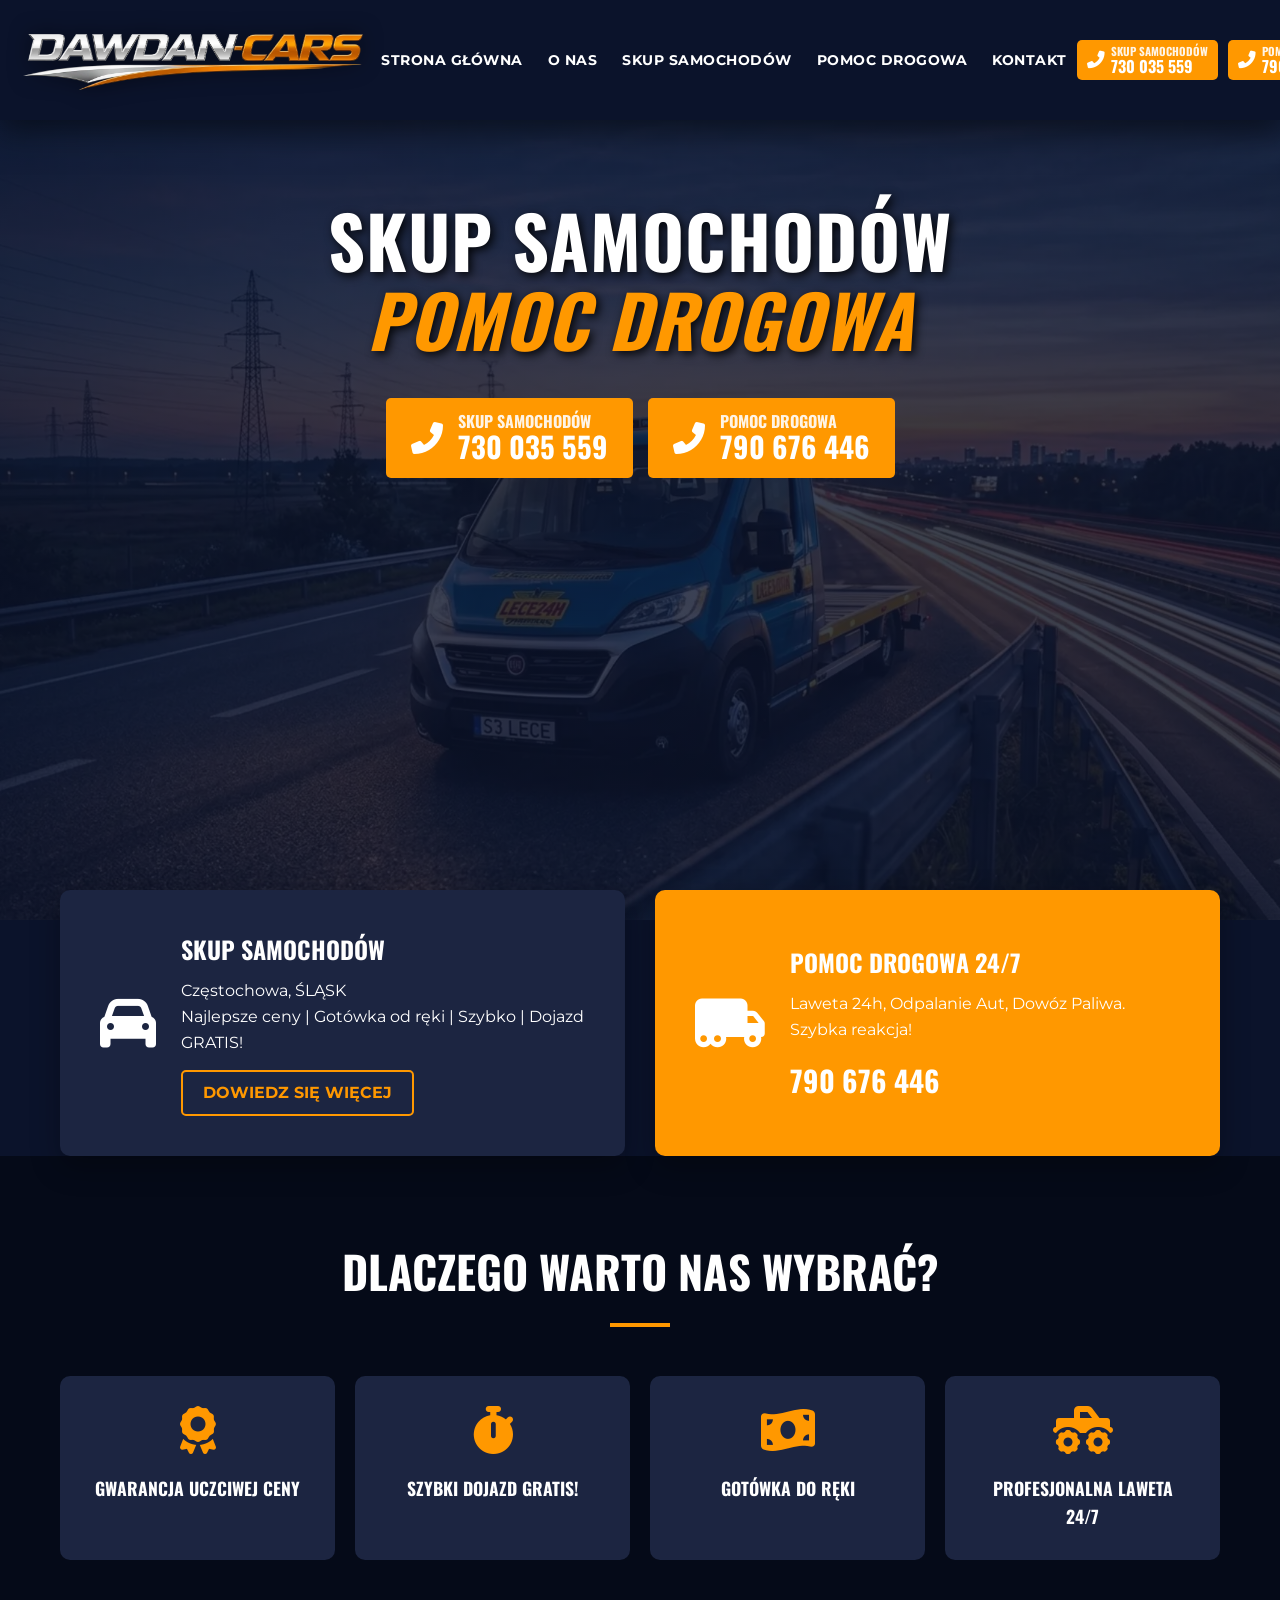
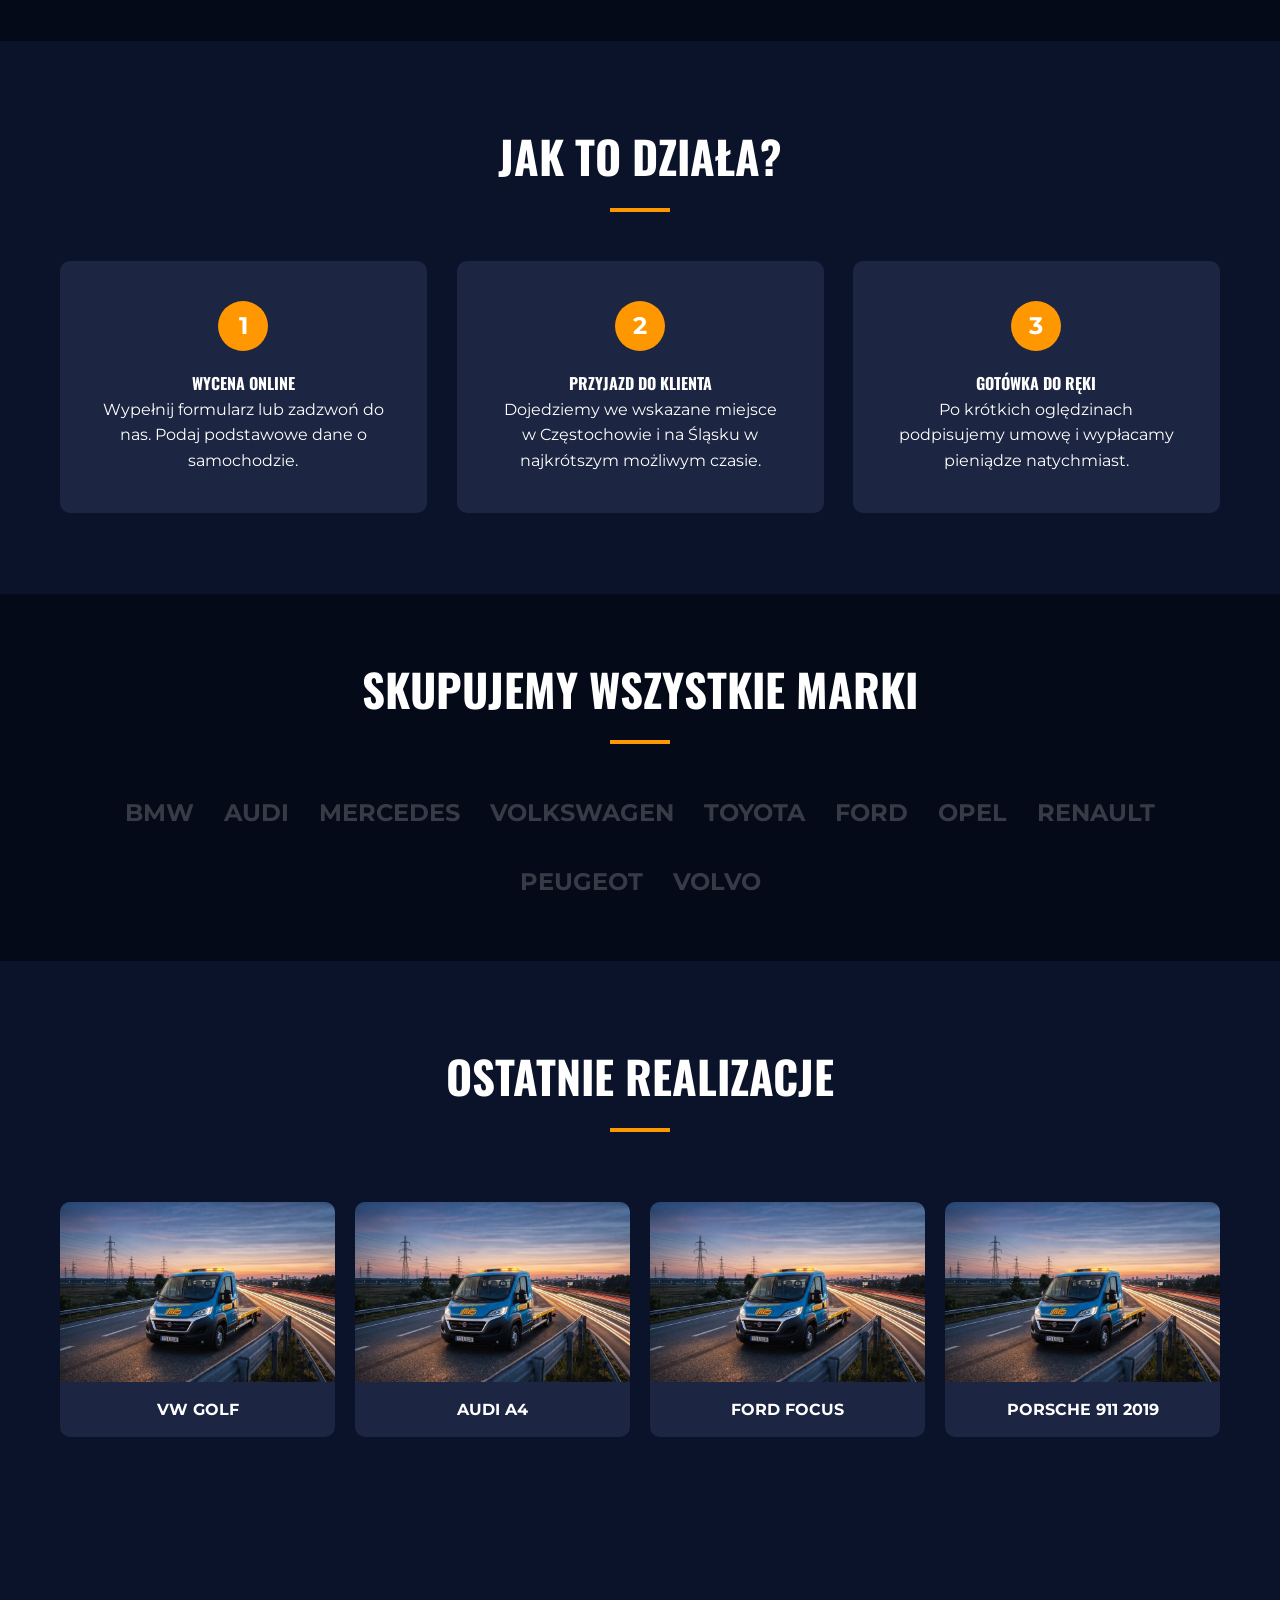
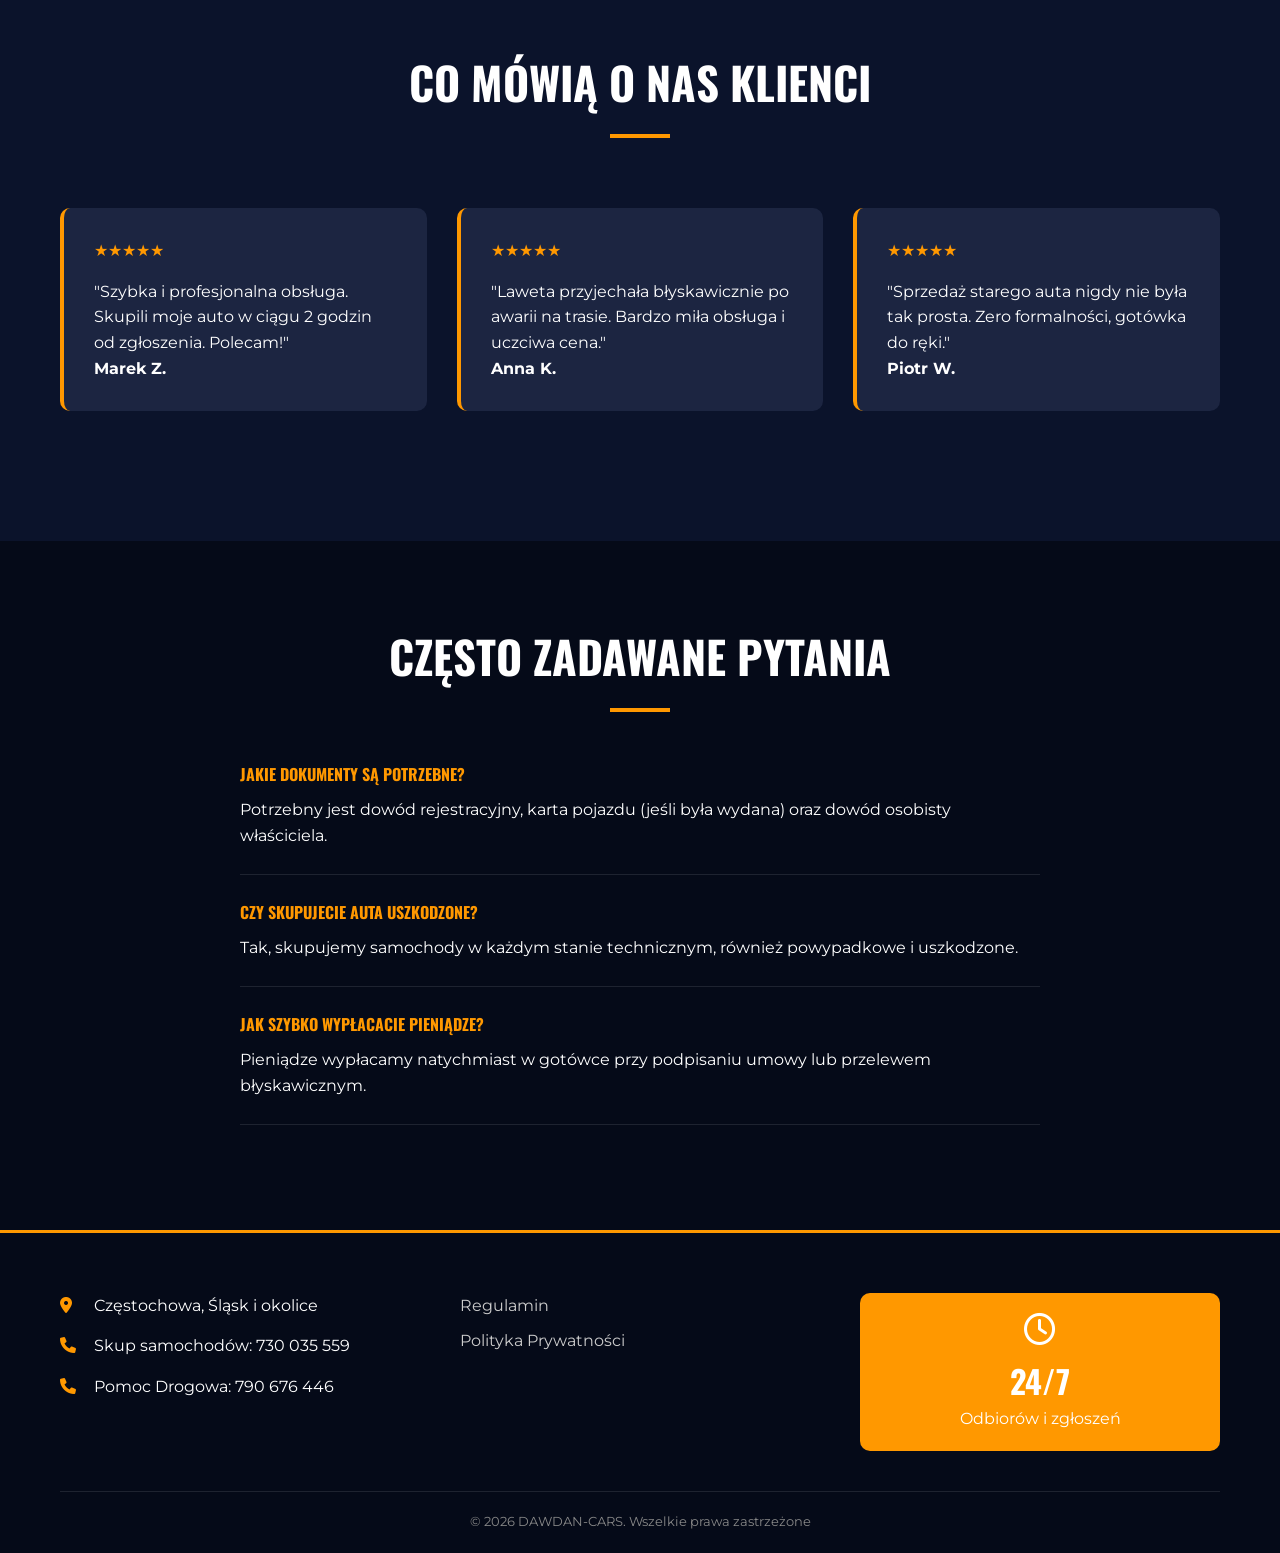
<file: index.html>
<!DOCTYPE html>
<html lang="pl">
<head>
    <meta charset="UTF-8">
    <meta name="viewport" content="width=device-width, initial-scale=1.0">
    <title>DAWDAN-CARS</title>
    <link rel="stylesheet" href="style.css" media="print" onload="this.media='all'">
    <link rel="stylesheet" href="critical.css">
    <noscript><link rel="stylesheet" href="style.css"></noscript>
    <link rel="preload" as="style" href="style.css">
    <link rel="preconnect" href="https://fonts.googleapis.com">
    <link rel="preconnect" href="https://fonts.gstatic.com" crossorigin>
    <link href="https://fonts.googleapis.com/css2?family=Montserrat:wght@400;700&family=Oswald:wght@500;700&display=swap" rel="stylesheet" media="print" onload="this.media='all'">
    <noscript><link href="https://fonts.googleapis.com/css2?family=Montserrat:wght@400;700&family=Oswald:wght@500;700&display=swap" rel="stylesheet"></noscript>
    <link rel="stylesheet" href="font-awesome.min.css" media="print" onload="this.media='all'">
    <noscript><link rel="stylesheet" href="font-awesome.min.css"></noscript>
    <!-- Swiper CSS -->
    <link rel="stylesheet" href="https://cdn.jsdelivr.net/npm/swiper@11/swiper-bundle.min.css" />
    <!-- AOS CSS -->
    <link href="https://unpkg.com/aos@2.3.1/dist/aos.css" rel="stylesheet">
    <!-- NOWE -->
    <link rel="preload" as="image" href="tlo.webp" fetchpriority="high" type="image/webp">

    <!-- ICONS -->
    <link rel="icon" href="favicony/favicon.ico" type="image/x-icon">
    <link rel="shortcut icon" href="favicony/favicon.ico" type="image/x-icon">
    <link rel="icon" href="favicony/favicon.ico" sizes="any">
    <link rel="icon" type="image/png" sizes="16x16" href="favicony/favicon-16x16.png">
    <link rel="icon" type="image/png" sizes="32x32" href="favicony/favicon-32x32.png">
    <link rel="icon" type="image/png" sizes="48x48" href="favicony/favicon-48x48.png">
    <link rel="icon" type="image/png" sizes="64x64" href="favicony/favicon-64x64.png">
    <link rel="icon" type="image/png" sizes="192x192" href="favicony/favicon-192x192.png">
    <link rel="icon" type="image/png" sizes="512x512" href="favicony/favicon-512x512.png">
    <link rel="apple-touch-icon" sizes="180x180" href="favicony/favicon-180x180.png">
</head>
<body>
    <header>    
        <div class="top-bar">
            <div class="container">
                <div class="logo">
                    <a href="index.html">
                        <img src="logo.webp" alt="Logo" width="349" height="60">
                    </a>
                </div>
                <nav>
                    <ul>
                        <li><a href="index.html">STRONA GŁÓWNA</a></li>
                        <li><a href="o-nas.html">O NAS</a></li>
                        <li><a href="skup-samochodow.html">SKUP SAMOCHODÓW</a></li>
                        <li><a href="laweta-pomoc-drogowa.html">POMOC DROGOWA</a></li>
                        <li><a href="kontakt.html">KONTAKT</a></li>
                    </ul>
                    <div class="header-cta mobile-only">
                        <a href="tel:+48730035559" class="btn-call">
                            <i class="fas fa-phone-alt"></i>
                            <span>
                                <span class="btn-label">SKUP SAMOCHODÓW</span>
                                <span class="btn-number">730 035 559</span>
                            </span>
                        </a>
                        <a href="tel:+48790676446" class="btn-call">
                            <i class="fas fa-phone-alt"></i>
                            <span>
                                <span class="btn-label">POMOC DROGOWA</span>
                                <span class="btn-number">790 676 446</span>
                            </span>
                        </a>
                    </div>
                </nav>
                <div class="header-cta desktop-only">
                    <a href="tel:+48730035559" class="btn-call">
                        <i class="fas fa-phone-alt"></i>
                        <span>
                            <span class="btn-label">SKUP SAMOCHODÓW</span>
                            <span class="btn-number">730 035 559</span>
                        </span>
                    </a>
                    <a href="tel:+48790676446" class="btn-call">
                        <i class="fas fa-phone-alt"></i>
                        <span>
                            <span class="btn-label">POMOC DROGOWA</span>
                            <span class="btn-number">790 676 446</span>
                        </span>
                    </a>
                </div>
                <div class="menu-toggle">
                    <span></span>
                    <span></span>
                    <span></span>
                </div>
            </div>
        </div>
    </header>
    <div class="overlay"></div>

    <section id="home" class="hero">
        <div class="container">
            <div class="hero-content">
                <div class="hero-text" data-aos="fade-up">
                    <h2>SKUP SAMOCHODÓW <br> <span class="highlight">POMOC DROGOWA</span></h2>
                    <div class="hero-cta-buttons">
                        <a href="tel:+48730035559" class="btn-hero-call">
                            <i class="fas fa-phone-alt"></i>
                            <span>
                                <span class="btn-label">SKUP SAMOCHODÓW</span>
                                <span class="btn-number">730 035 559</span>
                            </span>
                        </a>
                        <a href="tel:+48790676446" class="btn-hero-call">
                            <i class="fas fa-phone-alt"></i>
                            <span>
                                <span class="btn-label">POMOC DROGOWA</span>
                                <span class="btn-number">790 676 446</span>
                            </span>
                        </a>
                    </div>
                </div>
            </div>
        </div>
    </section>

    <section class="service-boxes">
        <div class="container">
            <div class="box blue-box" data-aos="fade-right">
                <div class="box-icon"><i class="fas fa-car"></i></div>
                <div class="box-content">
                    <h3>SKUP SAMOCHODÓW</h3>
                    <p>Częstochowa, ŚLĄSK<br>Najlepsze ceny | Gotówka od ręki | Szybko | Dojazd GRATIS!</p>
                    <a href="skup-samochodow.html" class="btn-outline">DOWIEDZ SIĘ WIĘCEJ</a>
                </div>
            </div>
            <div class="box orange-box" data-aos="fade-left">
                <div class="box-icon"><i class="fas fa-truck-moving"></i></div>
                <div class="box-content">
                    <h3>POMOC DROGOWA 24/7</h3>
                    <p>Laweta 24h, Odpalanie Aut, Dowóz Paliwa. Szybka reakcja!</p>
                    <div class="box-call">
                        <strong>790 676 446</strong>
                    </div>
                </div>
            </div>
        </div>
    </section>

    <section id="benefits" class="benefits">
        <div class="container">
            <h2 class="section-title" data-aos="fade-up">DLACZEGO WARTO NAS WYBRAĆ?</h2>
            <div class="benefits-grid">
                <div class="benefit-item" data-aos="zoom-in" data-aos-delay="100">
                    <i class="fas fa-award"></i>
                    <h4>GWARANCJA UCZCIWEJ CENY</h4>
                </div>
                <div class="benefit-item" data-aos="zoom-in" data-aos-delay="200">
                    <i class="fas fa-stopwatch"></i>
                    <h4>SZYBKI DOJAZD GRATIS!</h4>
                </div>
                <div class="benefit-item" data-aos="zoom-in" data-aos-delay="300">
                    <i class="fas fa-money-bill-wave"></i>
                    <h4>GOTÓWKA DO RĘKI</h4>
                </div>
                <div class="benefit-item" data-aos="zoom-in" data-aos-delay="400">
                    <i class="fas fa-truck-monster"></i>
                    <h4>PROFESJONALNA LAWETA 24/7</h4>
                </div>
            </div>
        </div>
    </section>

    <!-- Jak to działa (How It Works) -->
    <section id="how-it-works" class="how-it-works">
        <div class="container">
            <h2 class="section-title" data-aos="fade-up">JAK TO DZIAŁA?</h2>
            <div class="steps-grid">
                <div class="step" data-aos="fade-up" data-aos-delay="100">
                    <div class="step-num">1</div>
                    <h4>Wycena online</h4>
                    <p>Wypełnij formularz lub zadzwoń do nas. Podaj podstawowe dane o samochodzie.</p>
                </div>
                <div class="step" data-aos="fade-up" data-aos-delay="200">
                    <div class="step-num">2</div>
                    <h4>Przyjazd do klienta</h4>
                    <p>Dojedziemy we wskazane miejsce w Częstochowie i na Śląsku w najkrótszym możliwym czasie.</p>
                </div>
                <div class="step" data-aos="fade-up" data-aos-delay="300">
                    <div class="step-num">3</div>
                    <h4>Gotówka do ręki</h4>
                    <p>Po krótkich oględzinach podpisujemy umowę i wypłacamy pieniądze natychmiast.</p>
                </div>
            </div>
        </div>
    </section>

    <!-- Brands We Buy -->
    <section class="brands">
        <div class="container">
            <h2 class="section-title">SKUPUJEMY WSZYSTKIE MARKI</h2>
            <div class="brands-flex">
                <span>BMW</span>
                <span>AUDI</span>
                <span>MERCEDES</span>
                <span>VOLKSWAGEN</span>
                <span>TOYOTA</span>
                <span>FORD</span>
                <span>OPEL</span>
                <span>RENAULT</span>
                <span>PEUGEOT</span>
                <span>VOLVO</span>
            </div>
        </div>
    </section>

    <section class="recent-buys">
        <div class="container">
            <h2 class="section-title">OSTATNIE REALIZACJE</h2>
            <div class="swiper buys-swiper">
                <div class="swiper-wrapper">
                    <div class="swiper-slide">
                        <div class="buy-card">
                            <div class="car-img" style="background-image: url('tlo.webp')"></div>
                            <p>VW Golf</p>
                        </div>
                    </div>
                    <div class="swiper-slide">
                        <div class="buy-card">
                            <div class="car-img" style="background-image: url('tlo.webp')"></div>
                            <p>Audi A4</p>
                        </div>
                    </div>
                    <div class="swiper-slide">
                        <div class="buy-card">
                            <div class="car-img" style="background-image: url('tlo.webp')"></div>
                            <p>Ford Focus</p>
                        </div>
                    </div>
                    <div class="swiper-slide">
                        <div class="buy-card">
                            <div class="car-img" style="background-image: url('tlo.webp')"></div>
                            <p>Porsche 911 2019</p>
                        </div>
                    </div>
                </div>
                <div class="swiper-pagination"></div>
                <div class="swiper-button-next"></div>
                <div class="swiper-button-prev"></div>
            </div>
        </div>
    </section>

    <!-- Testimonials -->
    <section class="testimonials">
        <div class="container">
            <h2 class="section-title">CO MÓWIĄ O NAS KLIENCI</h2>
            <div class="swiper testimonials-swiper">
                <div class="swiper-wrapper">
                    <div class="swiper-slide">
                        <div class="testimonial">
                            <div class="stars">★★★★★</div>
                            <p>"Szybka i profesjonalna obsługa. Skupili moje auto w ciągu 2 godzin od zgłoszenia. Polecam!"</p>
                            <strong>Marek Z.</strong>
                        </div>
                    </div>
                    <div class="swiper-slide">
                        <div class="testimonial">
                            <div class="stars">★★★★★</div>
                            <p>"Laweta przyjechała błyskawicznie po awarii na trasie. Bardzo miła obsługa i uczciwa cena."</p>
                            <strong>Anna K.</strong>
                        </div>
                    </div>
                    <div class="swiper-slide">
                        <div class="testimonial">
                            <div class="stars">★★★★★</div>
                            <p>"Sprzedaż starego auta nigdy nie była tak prosta. Zero formalności, gotówka do ręki."</p>
                            <strong>Piotr W.</strong>
                        </div>
                    </div>
                </div>
                <div class="swiper-pagination"></div>
            </div>
        </div>
    </section>

    <!-- FAQ -->
    <section class="faq">
        <div class="container">
            <h2 class="section-title">CZĘSTO ZADAWANE PYTANIA</h2>
            <div class="faq-list">
                <div class="faq-item">
                    <h4>Jakie dokumenty są potrzebne?</h4>
                    <p>Potrzebny jest dowód rejestracyjny, karta pojazdu (jeśli była wydana) oraz dowód osobisty właściciela.</p>
                </div>
                <div class="faq-item">
                    <h4>Czy skupujecie auta uszkodzone?</h4>
                    <p>Tak, skupujemy samochody w każdym stanie technicznym, również powypadkowe i uszkodzone.</p>
                </div>
                <div class="faq-item">
                    <h4>Jak szybko wypłacacie pieniądze?</h4>
                    <p>Pieniądze wypłacamy natychmiast w gotówce przy podpisaniu umowy lub przelewem błyskawicznym.</p>
                </div>
            </div>
        </div>
    </section>

    <footer>
        <div class="container">
            <div class="footer-grid">
                <div class="footer-info">
                    <p><i class="fas fa-map-marker-alt"></i> Częstochowa, Śląsk i okolice</p>
                    <p><i class="fas fa-phone"></i> Skup samochodów: 730 035 559</p>
                    <p><i class="fas fa-phone"></i> Pomoc Drogowa: 790 676 446</p>
                </div>
                <div class="footer-links">
                    <ul>
                        <li><a href="#">Regulamin</a></li>
                        <li><a href="#">Polityka Prywatności</a></li>
                    </ul>
                </div>
                <div class="footer-hours">
                    <div class="hours-box">
                        <i class="far fa-clock"></i>
                        <span>24/7</span>
                        <p>Odbiorów i zgłoszeń</p>
                    </div>
                </div>
            </div>
            <div class="footer-bottom">
                <p>&copy; 2026 DAWDAN-CARS. Wszelkie prawa zastrzeżone</p>
            </div>
        </div>
    </footer>

    <!-- Swiper JS -->
    <script src="https://cdn.jsdelivr.net/npm/swiper@11/swiper-bundle.min.js"></script>
    <!-- AOS JS -->
    <script src="https://unpkg.com/aos@2.3.1/dist/aos.js"></script>
    <script src="script.js"></script>
</body>
</html>
</file>
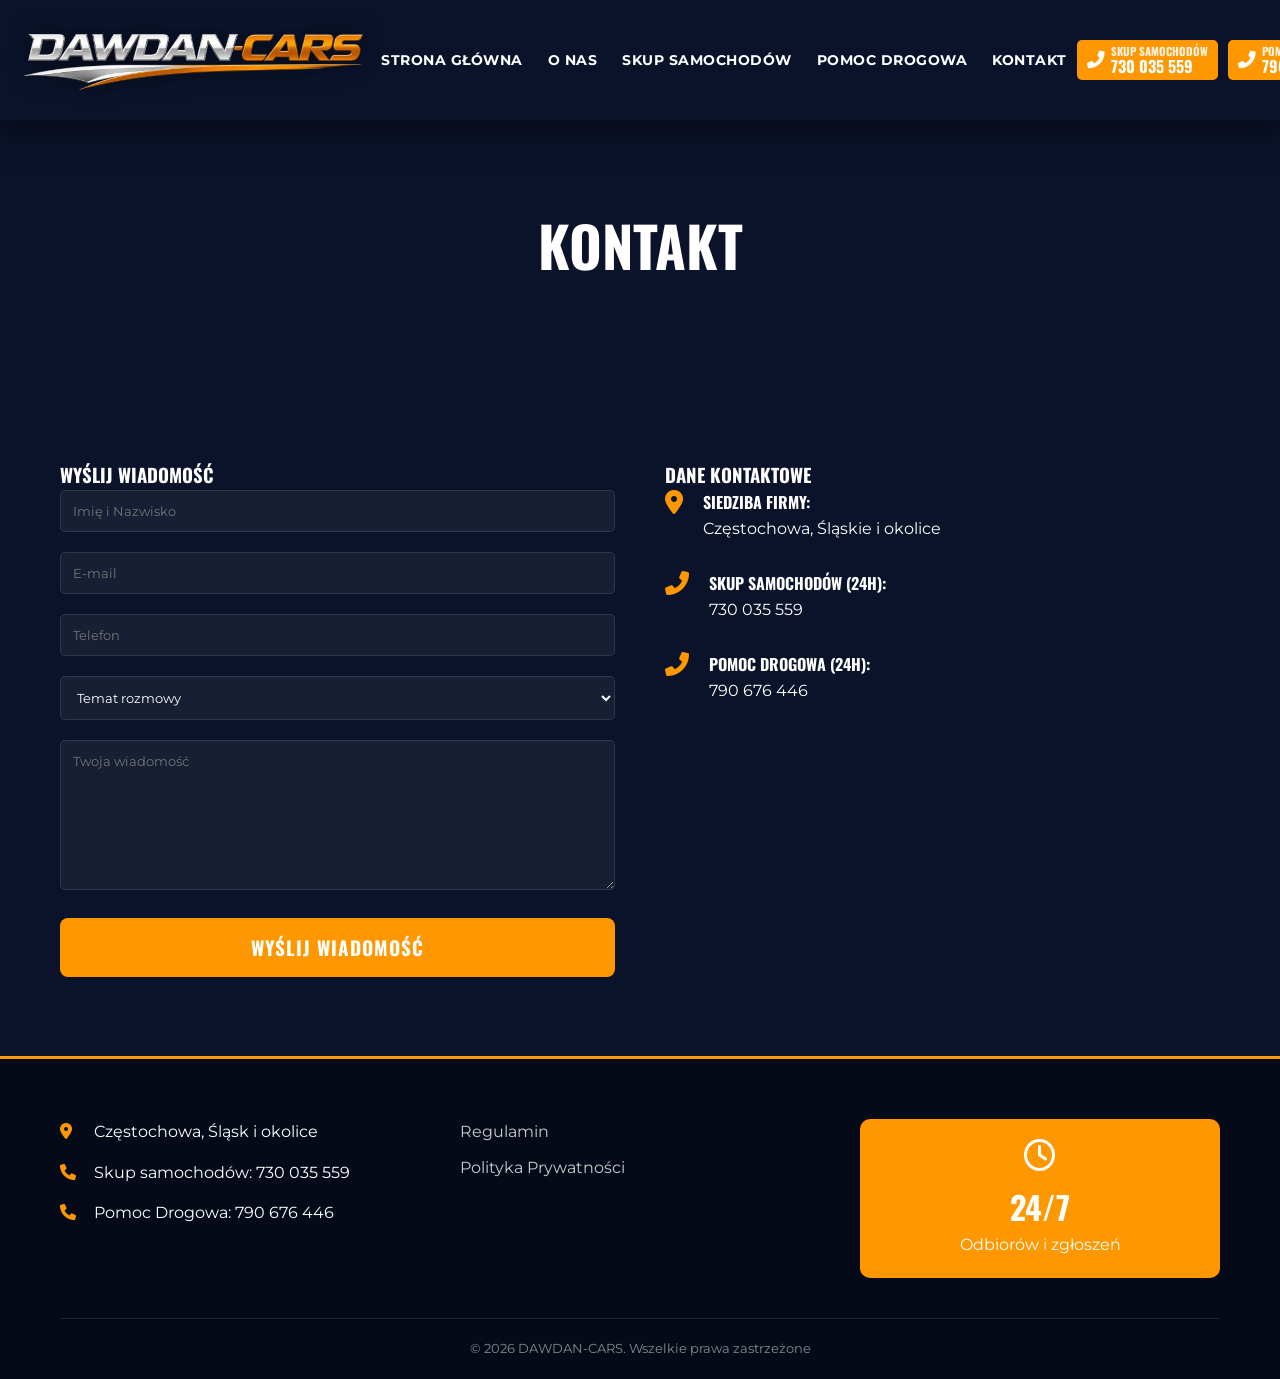
<file: kontakt.html>
<!DOCTYPE html>
<html lang="pl">
<head>
    <meta charset="UTF-8">
    <meta name="viewport" content="width=device-width, initial-scale=1.0">
    <title>DAWDAN-CARS</title>
    <link rel="stylesheet" href="style.css" media="print" onload="this.media='all'">
    <link rel="stylesheet" href="critical.css">
    <noscript><link rel="stylesheet" href="style.css"></noscript>
    <link rel="preload" as="style" href="style.css">
    <link rel="preconnect" href="https://fonts.googleapis.com">
    <link rel="preconnect" href="https://fonts.gstatic.com" crossorigin>
    <link href="https://fonts.googleapis.com/css2?family=Montserrat:wght@400;700&family=Oswald:wght@500;700&display=swap" rel="stylesheet" media="print" onload="this.media='all'">
    <noscript><link href="https://fonts.googleapis.com/css2?family=Montserrat:wght@400;700&family=Oswald:wght@500;700&display=swap" rel="stylesheet"></noscript>
    <link rel="stylesheet" href="font-awesome.min.css" media="print" onload="this.media='all'">
    <noscript><link rel="stylesheet" href="font-awesome.min.css"></noscript>
    <!-- AOS CSS -->
    <link href="https://unpkg.com/aos@2.3.1/dist/aos.css" rel="stylesheet">
    <!-- NOWE -->
    <link rel="preload" as="image" href="tlo.webp" fetchpriority="high" type="image/webp">

    <!-- ICONS -->
    <link rel="icon" href="favicony/favicon.ico" type="image/x-icon">
    <link rel="shortcut icon" href="favicony/favicon.ico" type="image/x-icon">
    <link rel="icon" href="favicony/favicon.ico" sizes="any">
    <link rel="icon" type="image/png" sizes="16x16" href="favicony/favicon-16x16.png">
    <link rel="icon" type="image/png" sizes="32x32" href="favicony/favicon-32x32.png">
    <link rel="icon" type="image/png" sizes="48x48" href="favicony/favicon-48x48.png">
    <link rel="icon" type="image/png" sizes="64x64" href="favicony/favicon-64x64.png">
    <link rel="icon" type="image/png" sizes="192x192" href="favicony/favicon-192x192.png">
    <link rel="icon" type="image/png" sizes="512x512" href="favicony/favicon-512x512.png">
    <link rel="apple-touch-icon" sizes="180x180" href="favicony/favicon-180x180.png">
</head>
<body>
    <header>
        <div class="top-bar">
            <div class="container">
                <div class="logo">
                    <a href="index.html">
                        <img src="logo.webp" alt="Logo" width="349" height="60">
                    </a>
                </div>
                <nav>
                    <ul>
                        <li><a href="index.html">STRONA GŁÓWNA</a></li>
                        <li><a href="o-nas.html">O NAS</a></li>
                        <li><a href="skup-samochodow.html">SKUP SAMOCHODÓW</a></li>
                        <li><a href="laweta-pomoc-drogowa.html">POMOC DROGOWA</a></li>
                        <li><a href="kontakt.html">KONTAKT</a></li>
                    </ul>
                    <div class="header-cta mobile-only">
                        <a href="tel:+48730035559" class="btn-call">
                            <i class="fas fa-phone-alt"></i>
                            <span>
                                <span class="btn-label">SKUP SAMOCHODÓW</span>
                                <span class="btn-number">730 035 559</span>
                            </span>
                        </a>
                        <a href="tel:+48790676446" class="btn-call">
                            <i class="fas fa-phone-alt"></i>
                            <span>
                                <span class="btn-label">POMOC DROGOWA</span>
                                <span class="btn-number">790 676 446</span>
                            </span>
                        </a>
                    </div>
                </nav>
                <div class="header-cta desktop-only">
                    <a href="tel:+48730035559" class="btn-call">
                        <i class="fas fa-phone-alt"></i>
                        <span>
                            <span class="btn-label">SKUP SAMOCHODÓW</span>
                            <span class="btn-number">730 035 559</span>
                        </span>
                    </a>
                    <a href="tel:+48790676446" class="btn-call">
                        <i class="fas fa-phone-alt"></i>
                        <span>
                            <span class="btn-label">POMOC DROGOWA</span>
                            <span class="btn-number">790 676 446</span>
                        </span>
                    </a>
                </div>
                <div class="menu-toggle">
                    <span></span>
                    <span></span>
                    <span></span>
                </div>
            </div>
        </div>
    </header>
    <div class="overlay"></div>

    <section class="page-header" style="background: linear-gradient(rgba(11, 19, 43, 0.8), rgba(11, 19, 43, 0.8)), url('');">
        <div class="container">
            <h2>KONTAKT</h2>

        </div>
    </section>

    <section class="contact-page">
        <div class="container">
            <div class="contact-grid">
                
                <div class="contact-form-section" data-aos="fade-right">
                    <h3>WYŚLIJ WIADOMOŚĆ</h3>
                    <form id="contact-form" class="full-contact-form" method="post" action="send.php">

    <!-- 🔒 honeypot -->
    <input type="text" name="website" style="display:none">

    <!-- 🔹 typ formularza -->
    <input type="hidden" name="form-type" value="contact">

    <div class="form-group">
        <input type="text" name="name" placeholder="Imię i Nazwisko" required>
    </div>

    <div class="form-group">
        <input type="email" name="email" placeholder="E-mail" required>
    </div>

    <div class="form-group">
        <input type="tel" name="phone" placeholder="Telefon">
    </div>

    <div class="form-group">
        <select name="subject">
            <option value="">Temat rozmowy</option>
            <option value="Skup Samochodu">Skup Samochodu</option>
            <option value="Laweta / Pomoc Drogowa">Laweta / Pomoc Drogowa</option>
            <option value="Inne">Inne</option>
        </select>
    </div>

    <div class="form-group">
        <textarea name="message" placeholder="Twoja wiadomość" required></textarea>
    </div>

    <button type="submit" class="btn-submit">WYŚLIJ WIADOMOŚĆ</button>
    <div id="form-message" class="form-message"></div>
</form>
                </div>
                <div class="contact-details" data-aos="fade-left">
                    <h3>DANE KONTAKTOWE</h3>
                    <div class="contact-item">
                        <i class="fas fa-map-marker-alt"></i>
                        <div>
                            <h4>Siedziba firmy:</h4>
                            <p>Częstochowa, Śląskie i okolice</p>
                        </div>
                    </div>
                    <div class="contact-item">
                        <i class="fas fa-phone-alt"></i>
                        <div>
                            <h4>Skup Samochodów (24h):</h4>
                            <p>730 035 559</p>
                        </div>
                    </div>
                    <div class="contact-item">
                        <i class="fas fa-phone-alt"></i>
                        <div>
                            <h4>Pomoc Drogowa (24h):</h4>
                            <p>790 676 446</p>
                        </div>
                    </div>
                </div>
            </div>
        </div>
    </section>

    <footer>
        <div class="container">
            <div class="footer-grid">
                <div class="footer-info">
                    <p><i class="fas fa-map-marker-alt"></i> Częstochowa, Śląsk i okolice</p>
                    <p><i class="fas fa-phone"></i> Skup samochodów: 730 035 559</p>
                    <p><i class="fas fa-phone"></i> Pomoc Drogowa: 790 676 446</p>
                </div>
                <div class="footer-links">
                    <ul>
                        <li><a href="#">Regulamin</a></li>
                        <li><a href="#">Polityka Prywatności</a></li>
                    </ul>
                </div>
                <div class="footer-hours">
                    <div class="hours-box">
                        <i class="far fa-clock"></i>
                        <span>24/7</span>
                        <p>Odbiorów i zgłoszeń</p>
                    </div>
                </div>
            </div>
            <div class="footer-bottom">
                <p>&copy; 2026 DAWDAN-CARS. Wszelkie prawa zastrzeżone</p>
            </div>
        </div>
    </footer>

    <!-- AOS JS -->
    <script src="https://unpkg.com/aos@2.3.1/dist/aos.js"></script>
    <script src="script.js"></script>
</body>
</html>
</file>
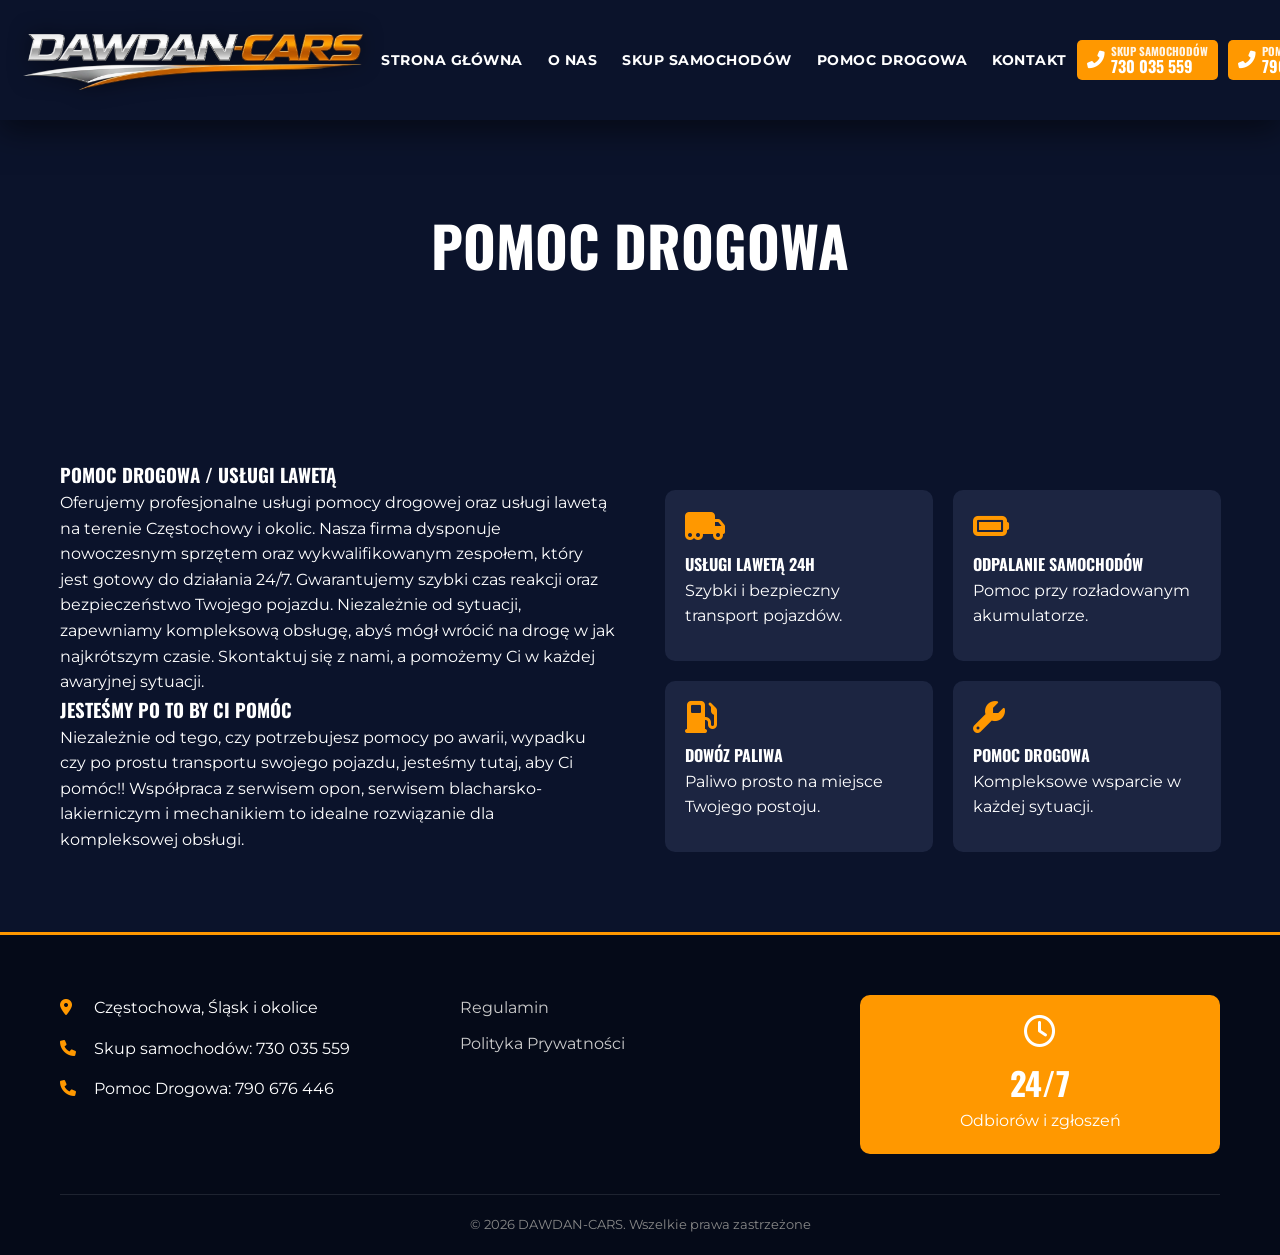
<file: laweta-pomoc-drogowa.html>
<!DOCTYPE html>
<html lang="pl">
<head>
    <meta charset="UTF-8">
    <meta name="viewport" content="width=device-width, initial-scale=1.0">
    <title>DAWDAN-CARS</title>
    <link rel="stylesheet" href="style.css" media="print" onload="this.media='all'">
    <link rel="stylesheet" href="critical.css">
    <noscript><link rel="stylesheet" href="style.css"></noscript>
    <link rel="preload" as="style" href="style.css">
    <link rel="preconnect" href="https://fonts.googleapis.com">
    <link rel="preconnect" href="https://fonts.gstatic.com" crossorigin>
    <link href="https://fonts.googleapis.com/css2?family=Montserrat:wght@400;700&family=Oswald:wght@500;700&display=swap" rel="stylesheet" media="print" onload="this.media='all'">
    <noscript><link href="https://fonts.googleapis.com/css2?family=Montserrat:wght@400;700&family=Oswald:wght@500;700&display=swap" rel="stylesheet"></noscript>
    <link rel="stylesheet" href="font-awesome.min.css" media="print" onload="this.media='all'">
    <noscript><link rel="stylesheet" href="font-awesome.min.css"></noscript>
    <!-- AOS CSS -->
    <link href="https://unpkg.com/aos@2.3.1/dist/aos.css" rel="stylesheet">
    <!-- NOWE -->
    <link rel="preload" as="image" href="tlo.webp" fetchpriority="high" type="image/webp">

    <!-- ICONS -->
    <link rel="icon" href="favicony/favicon.ico" type="image/x-icon">
    <link rel="shortcut icon" href="favicony/favicon.ico" type="image/x-icon">
    <link rel="icon" href="favicony/favicon.ico" sizes="any">
    <link rel="icon" type="image/png" sizes="16x16" href="favicony/favicon-16x16.png">
    <link rel="icon" type="image/png" sizes="32x32" href="favicony/favicon-32x32.png">
    <link rel="icon" type="image/png" sizes="48x48" href="favicony/favicon-48x48.png">
    <link rel="icon" type="image/png" sizes="64x64" href="favicony/favicon-64x64.png">
    <link rel="icon" type="image/png" sizes="192x192" href="favicony/favicon-192x192.png">
    <link rel="icon" type="image/png" sizes="512x512" href="favicony/favicon-512x512.png">
    <link rel="apple-touch-icon" sizes="180x180" href="favicony/favicon-180x180.png">
</head>
<body>
    <header>
        <div class="top-bar">
            <div class="container">
                <div class="logo">
                    <a href="index.html">
                        <img src="logo.webp" alt="Logo" width="349" height="60">
                    </a>
                </div>
                <nav>
                    <ul>
                        <li><a href="index.html">STRONA GŁÓWNA</a></li>
                        <li><a href="o-nas.html">O NAS</a></li>
                        <li><a href="skup-samochodow.html">SKUP SAMOCHODÓW</a></li>
                        <li><a href="laweta-pomoc-drogowa.html">POMOC DROGOWA</a></li>
                        <li><a href="kontakt.html">KONTAKT</a></li>
                    </ul>
                    <div class="header-cta mobile-only">
                        <a href="tel:+48730035559" class="btn-call">
                            <i class="fas fa-phone-alt"></i>
                            <span>
                                <span class="btn-label">SKUP SAMOCHODÓW</span>
                                <span class="btn-number">730 035 559</span>
                            </span>
                        </a>
                        <a href="tel:+48790676446" class="btn-call">
                            <i class="fas fa-phone-alt"></i>
                            <span>
                                <span class="btn-label">POMOC DROGOWA</span>
                                <span class="btn-number">790 676 446</span>
                            </span>
                        </a>
                    </div>
                </nav>
                <div class="header-cta desktop-only">
                    <a href="tel:+48730035559" class="btn-call">
                        <i class="fas fa-phone-alt"></i>
                        <span>
                            <span class="btn-label">SKUP SAMOCHODÓW</span>
                            <span class="btn-number">730 035 559</span>
                        </span>
                    </a>
                    <a href="tel:+48790676446" class="btn-call">
                        <i class="fas fa-phone-alt"></i>
                        <span>
                            <span class="btn-label">POMOC DROGOWA</span>
                            <span class="btn-number">790 676 446</span>
                        </span>
                    </a>
                </div>
                <div class="menu-toggle">
                    <span></span>
                    <span></span>
                    <span></span>
                </div>
            </div>
        </div>
    </header>
    <div class="overlay"></div>

    <section class="page-header" style="background: linear-gradient(rgba(11, 19, 43, 0.8), rgba(11, 19, 43, 0.8)), url('');">
        <div class="container">
            <h2>POMOC DROGOWA</h2>
        </div>
    </section>

    <section class="tow-details">
        <div class="container">
            <div class="tow-grid">
                <div class="tow-info" data-aos="fade-right">
                    <h3>Pomoc Drogowa / Usługi Lawetą</h3>
                    <p>Oferujemy profesjonalne usługi pomocy drogowej oraz usługi lawetą na terenie Częstochowy i okolic. Nasza firma dysponuje nowoczesnym sprzętem oraz wykwalifikowanym zespołem, który jest gotowy do działania 24/7. Gwarantujemy szybki czas reakcji oraz bezpieczeństwo Twojego pojazdu. Niezależnie od sytuacji, zapewniamy kompleksową obsługę, abyś mógł wrócić na drogę w jak najkrótszym czasie. Skontaktuj się z nami, a pomożemy Ci w każdej awaryjnej sytuacji.</p>
                    <h3>jesteśmy po to by Ci pomóc</h3>
                    <p>Niezależnie od tego, czy potrzebujesz pomocy po awarii, wypadku czy po prostu transportu swojego pojazdu, jesteśmy tutaj, aby Ci pomóc!! Współpraca z serwisem opon, serwisem blacharsko-lakierniczym i mechanikiem to idealne rozwiązanie dla kompleksowej obsługi.</p>
                </div>
                <div class="tow-services-grid">
                        <div class="tow-service-item" data-aos="zoom-in" data-aos-delay="100">
                            <i class="fas fa-truck-moving"></i>
                            <h4>Usługi Lawetą 24h</h4>
                            <p>Szybki i bezpieczny transport pojazdów.</p>
                        </div>
                        <div class="tow-service-item" data-aos="zoom-in" data-aos-delay="200">
                            <i class="fas fa-battery-full"></i>
                            <h4>Odpalanie Samochodów</h4>
                            <p>Pomoc przy rozładowanym akumulatorze.</p>
                        </div>
                        <div class="tow-service-item" data-aos="zoom-in" data-aos-delay="300">
                            <i class="fas fa-gas-pump"></i>
                            <h4>Dowóz Paliwa</h4>
                            <p>Paliwo prosto na miejsce Twojego postoju.</p>
                        </div>
                        <div class="tow-service-item" data-aos="zoom-in" data-aos-delay="400">
                            <i class="fas fa-wrench"></i>
                            <h4>Pomoc Drogowa</h4>
                            <p>Kompleksowe wsparcie w każdej sytuacji.</p>
                        </div>
                    </div>
            </div>
        </div>
    </section>

    <footer>
        <div class="container">
            <div class="footer-grid">
                <div class="footer-info">
                    <p><i class="fas fa-map-marker-alt"></i> Częstochowa, Śląsk i okolice</p>
                    <p><i class="fas fa-phone"></i> Skup samochodów: 730 035 559</p>
                    <p><i class="fas fa-phone"></i> Pomoc Drogowa: 790 676 446</p>
                </div>
                <div class="footer-links">
                    <ul>
                        <li><a href="#">Regulamin</a></li>
                        <li><a href="#">Polityka Prywatności</a></li>
                    </ul>
                </div>
                <div class="footer-hours">
                    <div class="hours-box">
                        <i class="far fa-clock"></i>
                        <span>24/7</span>
                        <p>Odbiorów i zgłoszeń</p>
                    </div>
                </div>
            </div>
            <div class="footer-bottom">
                <p>&copy; 2026 DAWDAN-CARS. Wszelkie prawa zastrzeżone</p>
            </div>
        </div>
    </footer>

    <!-- AOS JS -->
    <script src="https://unpkg.com/aos@2.3.1/dist/aos.js"></script>
    <script src="script.js"></script>
</body>
</html>
</file>
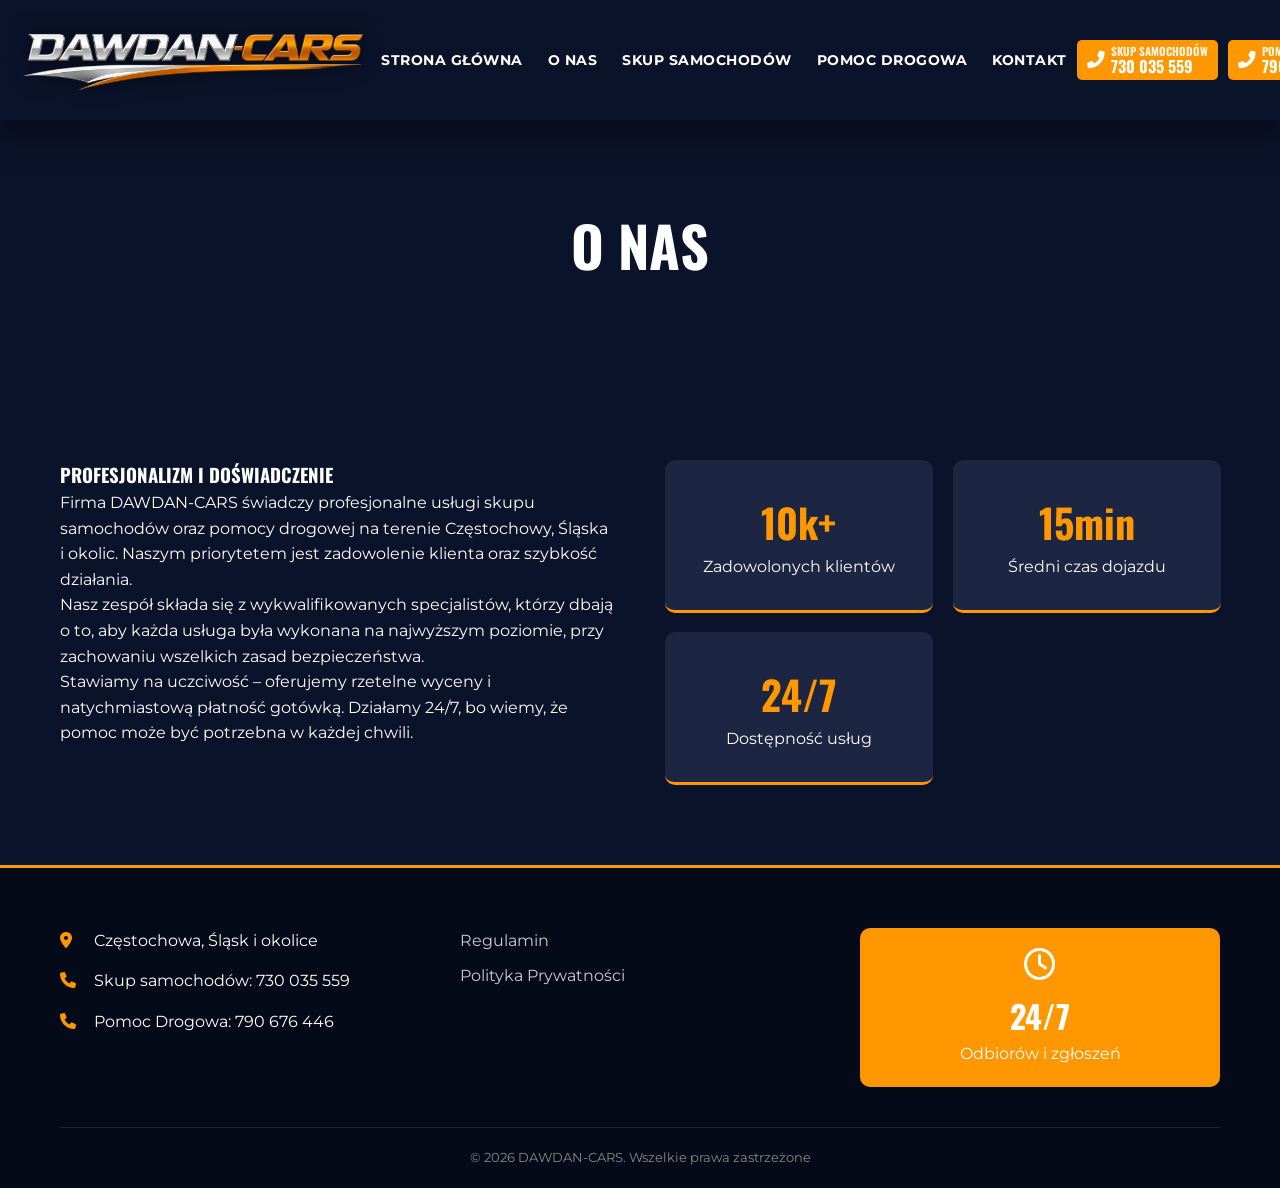
<file: o-nas.html>
<!DOCTYPE html>
<html lang="pl">
<head>
    <meta charset="UTF-8">
    <meta name="viewport" content="width=device-width, initial-scale=1.0">
    <title>DAWDAN-CARS</title>
    <link rel="stylesheet" href="style.css" media="print" onload="this.media='all'">
    <link rel="stylesheet" href="critical.css">
    <noscript><link rel="stylesheet" href="style.css"></noscript>
    <link rel="preload" as="style" href="style.css">
    <link rel="preconnect" href="https://fonts.googleapis.com">
    <link rel="preconnect" href="https://fonts.gstatic.com" crossorigin>
    <link href="https://fonts.googleapis.com/css2?family=Montserrat:wght@400;700&family=Oswald:wght@500;700&display=swap" rel="stylesheet" media="print" onload="this.media='all'">
    <noscript><link href="https://fonts.googleapis.com/css2?family=Montserrat:wght@400;700&family=Oswald:wght@500;700&display=swap" rel="stylesheet"></noscript>
    <link rel="stylesheet" href="font-awesome.min.css" media="print" onload="this.media='all'">
    <noscript><link rel="stylesheet" href="font-awesome.min.css"></noscript>
    <!-- AOS CSS -->
    <link href="https://unpkg.com/aos@2.3.1/dist/aos.css" rel="stylesheet">
    <!-- NOWE -->
    <link rel="preload" as="image" href="tlo.webp" fetchpriority="high" type="image/webp">

    <!-- ICONS -->
    <link rel="icon" href="favicony/favicon.ico" type="image/x-icon">
    <link rel="shortcut icon" href="favicony/favicon.ico" type="image/x-icon">
    <link rel="icon" href="favicony/favicon.ico" sizes="any">
    <link rel="icon" type="image/png" sizes="16x16" href="favicony/favicon-16x16.png">
    <link rel="icon" type="image/png" sizes="32x32" href="favicony/favicon-32x32.png">
    <link rel="icon" type="image/png" sizes="48x48" href="favicony/favicon-48x48.png">
    <link rel="icon" type="image/png" sizes="64x64" href="favicony/favicon-64x64.png">
    <link rel="icon" type="image/png" sizes="192x192" href="favicony/favicon-192x192.png">
    <link rel="icon" type="image/png" sizes="512x512" href="favicony/favicon-512x512.png">
    <link rel="apple-touch-icon" sizes="180x180" href="favicony/favicon-180x180.png">
</head>
<body>
    <header>
        <div class="top-bar">
            <div class="container">
                <div class="logo">
                    <a href="index.html">
                        <img src="logo.webp" alt="Logo" width="349" height="60">
                    </a>
                </div>
                <nav>
                    <ul>
                        <li><a href="index.html">STRONA GŁÓWNA</a></li>
                        <li><a href="o-nas.html">O NAS</a></li>
                        <li><a href="skup-samochodow.html">SKUP SAMOCHODÓW</a></li>
                        <li><a href="laweta-pomoc-drogowa.html">POMOC DROGOWA</a></li>
                        <li><a href="kontakt.html">KONTAKT</a></li>
                    </ul>
                    <div class="header-cta mobile-only">
                        <a href="tel:+48730035559" class="btn-call">
                            <i class="fas fa-phone-alt"></i>
                            <span>
                                <span class="btn-label">SKUP SAMOCHODÓW</span>
                                <span class="btn-number">730 035 559</span>
                            </span>
                        </a>
                        <a href="tel:+48790676446" class="btn-call">
                            <i class="fas fa-phone-alt"></i>
                            <span>
                                <span class="btn-label">POMOC DROGOWA</span>
                                <span class="btn-number">790 676 446</span>
                            </span>
                        </a>
                    </div>
                </nav>
                <div class="header-cta desktop-only">
                    <a href="tel:+48730035559" class="btn-call">
                        <i class="fas fa-phone-alt"></i>
                        <span>
                            <span class="btn-label">SKUP SAMOCHODÓW</span>
                            <span class="btn-number">730 035 559</span>
                        </span>
                    </a>
                    <a href="tel:+48790676446" class="btn-call">
                        <i class="fas fa-phone-alt"></i>
                        <span>
                            <span class="btn-label">POMOC DROGOWA</span>
                            <span class="btn-number">790 676 446</span>
                        </span>
                    </a>
                </div>
                <div class="menu-toggle">
                    <span></span>
                    <span></span>
                    <span></span>
                </div>
            </div>
        </div>
    </header>
    <div class="overlay"></div>

    <section class="page-header" style="background: linear-gradient(rgba(11, 19, 43, 0.8), rgba(11, 19, 43, 0.8)), url('');">
        <div class="container">
            <h2>O NAS</h2>
        </div>
    </section>

    <section class="about-content">
        <div class="container">
            <div class="about-grid">
                <div class="about-text" data-aos="fade-right">
                    <h3>PROFESJONALIZM I DOŚWIADCZENIE</h3>
                    <p>Firma DAWDAN-CARS świadczy profesjonalne usługi skupu samochodów oraz pomocy drogowej na terenie Częstochowy, Śląska i okolic. Naszym priorytetem jest zadowolenie klienta oraz szybkość działania.</p>
                    <p>Nasz zespół składa się z wykwalifikowanych specjalistów, którzy dbają o to, aby każda usługa była wykonana na najwyższym poziomie, przy zachowaniu wszelkich zasad bezpieczeństwa.</p>
                    <p>Stawiamy na uczciwość – oferujemy rzetelne wyceny i natychmiastową płatność gotówką. Działamy 24/7, bo wiemy, że pomoc może być potrzebna w każdej chwili.</p>
                </div>
                <div class="about-stats">
                    <div class="stat-item" data-aos="zoom-in" data-aos-delay="100">
                        <strong>10k+</strong>
                        <span>Zadowolonych klientów</span>
                    </div>
                    <div class="stat-item" data-aos="zoom-in" data-aos-delay="200">
                        <strong>15min</strong>
                        <span>Średni czas dojazdu</span>
                    </div>
                    <div class="stat-item" data-aos="zoom-in" data-aos-delay="300">
                        <strong>24/7</strong>
                        <span>Dostępność usług</span>
                    </div>
                </div>
            </div>
        </div>
    </section>

    <footer>
        <div class="container">
            <div class="footer-grid">
                <div class="footer-info">
                    <p><i class="fas fa-map-marker-alt"></i> Częstochowa, Śląsk i okolice</p>
                    <p><i class="fas fa-phone"></i> Skup samochodów: 730 035 559</p>
                    <p><i class="fas fa-phone"></i> Pomoc Drogowa: 790 676 446</p>
                </div>
                <div class="footer-links">
                    <ul>
                        <li><a href="#">Regulamin</a></li>
                        <li><a href="#">Polityka Prywatności</a></li>
                    </ul>
                </div>
                <div class="footer-hours">
                    <div class="hours-box">
                        <i class="far fa-clock"></i>
                        <span>24/7</span>
                        <p>Odbiorów i zgłoszeń</p>
                    </div>
                </div>
            </div>
            <div class="footer-bottom">
                <p>&copy; 2026 DAWDAN-CARS. Wszelkie prawa zastrzeżone</p>
            </div>
        </div>
    </footer>

    <!-- AOS JS -->
    <script src="https://unpkg.com/aos@2.3.1/dist/aos.js"></script>
    <script src="script.js"></script>
</body>
</html>
</file>
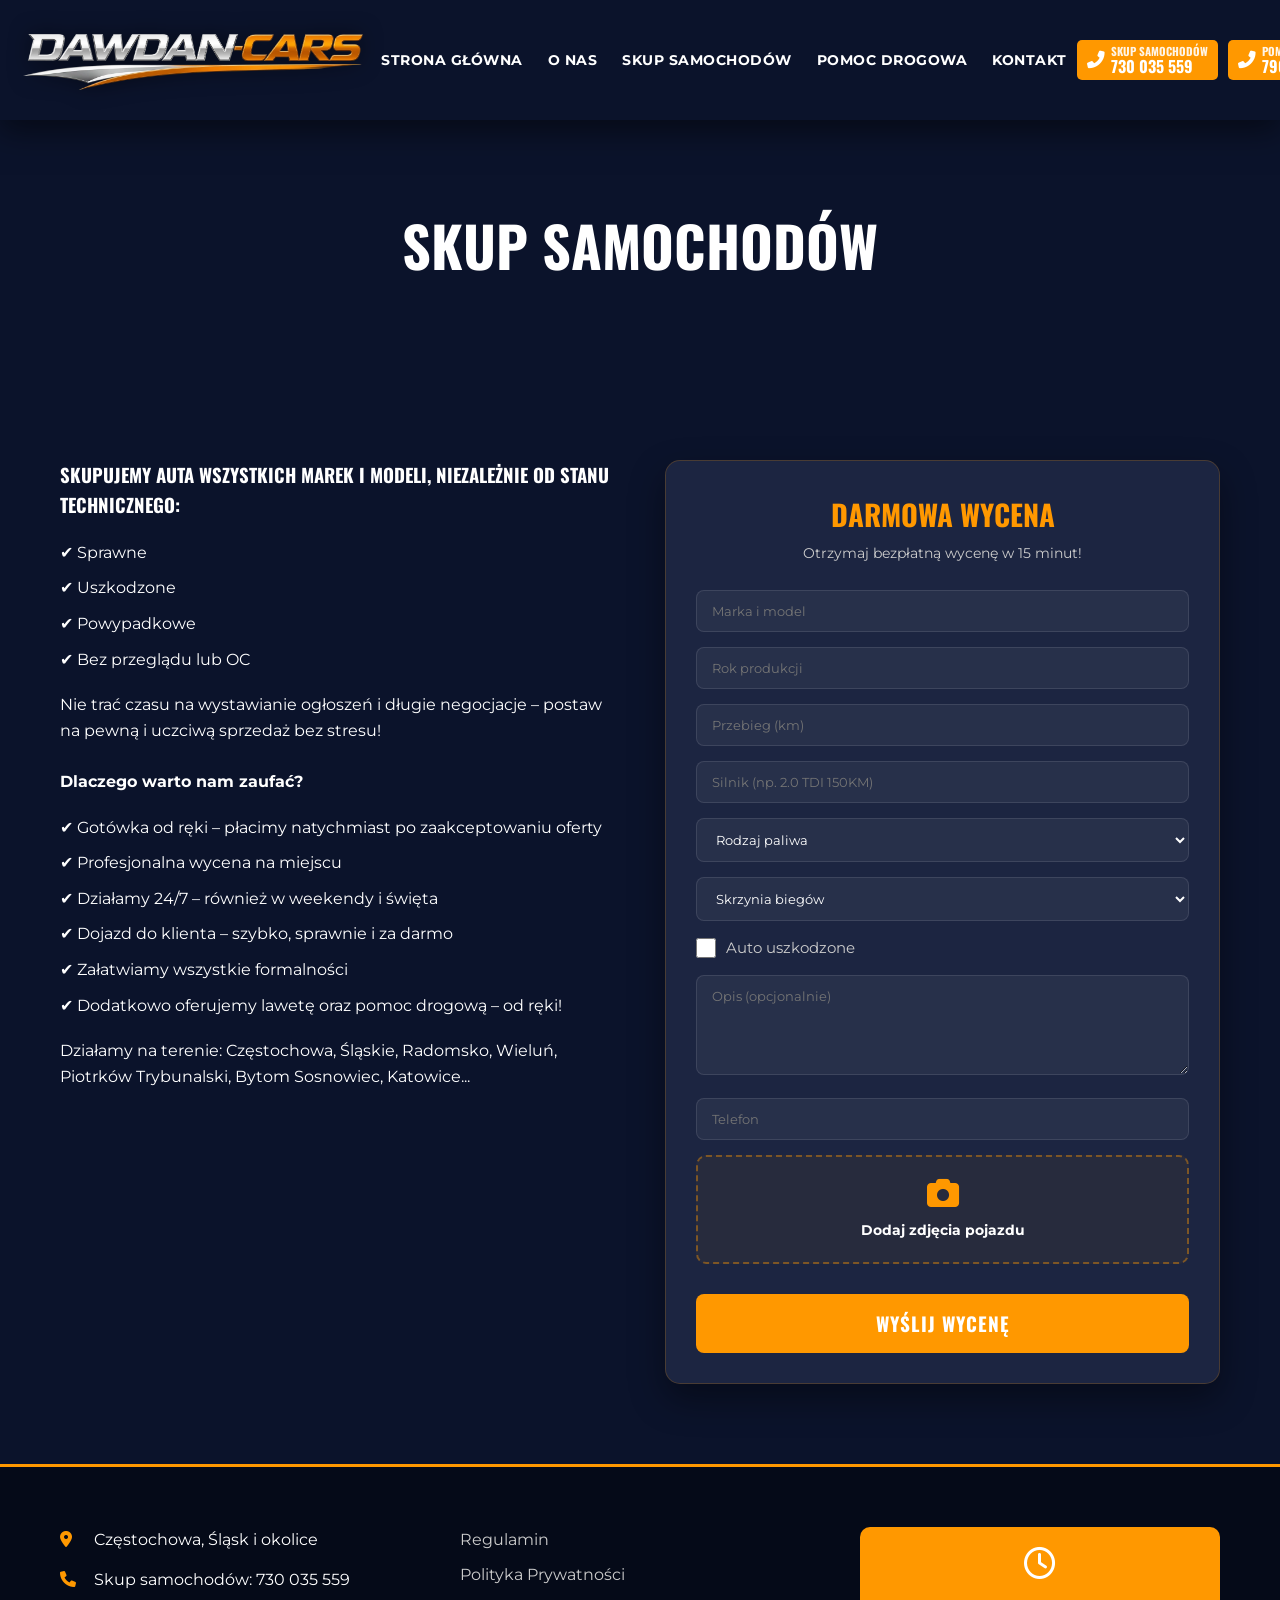
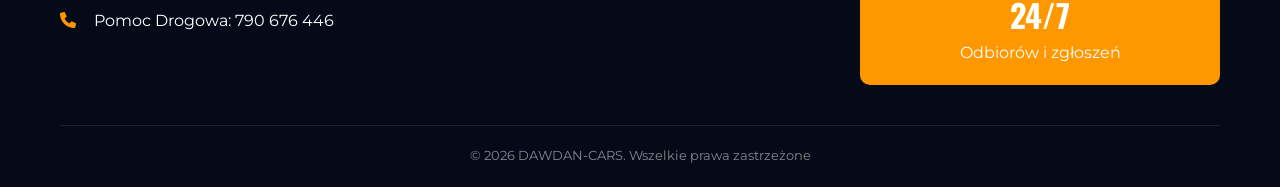
<file: skup-samochodow.html>
<!DOCTYPE html>
<html lang="pl">
<head>
    <meta charset="UTF-8">
    <meta name="viewport" content="width=device-width, initial-scale=1.0">
    <title>DAWDAN-CARS</title>
    <link rel="stylesheet" href="style.css" media="print" onload="this.media='all'">
    <link rel="stylesheet" href="critical.css">
    <noscript><link rel="stylesheet" href="style.css"></noscript>
    <link rel="preload" as="style" href="style.css">
    <link rel="preconnect" href="https://fonts.googleapis.com">
    <link rel="preconnect" href="https://fonts.gstatic.com" crossorigin>
    <link href="https://fonts.googleapis.com/css2?family=Montserrat:wght@400;700&family=Oswald:wght@500;700&display=swap" rel="stylesheet" media="print" onload="this.media='all'">
    <noscript><link href="https://fonts.googleapis.com/css2?family=Montserrat:wght@400;700&family=Oswald:wght@500;700&display=swap" rel="stylesheet"></noscript>
    <link rel="stylesheet" href="font-awesome.min.css" media="print" onload="this.media='all'">
    <noscript><link rel="stylesheet" href="font-awesome.min.css"></noscript>
    <!-- AOS CSS -->
    <link href="https://unpkg.com/aos@2.3.1/dist/aos.css" rel="stylesheet">
    <!-- NOWE -->
    <link rel="preload" as="image" href="tlo.webp" fetchpriority="high" type="image/webp">

    <!-- ICONS -->
    <link rel="icon" href="favicony/favicon.ico" type="image/x-icon">
    <link rel="shortcut icon" href="favicony/favicon.ico" type="image/x-icon">
    <link rel="icon" href="favicony/favicon.ico" sizes="any">
    <link rel="icon" type="image/png" sizes="16x16" href="favicony/favicon-16x16.png">
    <link rel="icon" type="image/png" sizes="32x32" href="favicony/favicon-32x32.png">
    <link rel="icon" type="image/png" sizes="48x48" href="favicony/favicon-48x48.png">
    <link rel="icon" type="image/png" sizes="64x64" href="favicony/favicon-64x64.png">
    <link rel="icon" type="image/png" sizes="192x192" href="favicony/favicon-192x192.png">
    <link rel="icon" type="image/png" sizes="512x512" href="favicony/favicon-512x512.png">
    <link rel="apple-touch-icon" sizes="180x180" href="favicony/favicon-180x180.png">
</head>
<body>
    <header>
        <div class="top-bar">
            <div class="container">
                <div class="logo">
                    <a href="index.html">
                        <img src="logo.webp" alt="Logo" width="349" height="60">
                    </a>
                </div>
                <nav>
                    <ul>
                        <li><a href="index.html">STRONA GŁÓWNA</a></li>
                        <li><a href="o-nas.html">O NAS</a></li>
                        <li><a href="skup-samochodow.html">SKUP SAMOCHODÓW</a></li>
                        <li><a href="laweta-pomoc-drogowa.html">POMOC DROGOWA</a></li>
                        <li><a href="kontakt.html">KONTAKT</a></li>
                    </ul>
                    <div class="header-cta mobile-only">
                        <a href="tel:+48730035559" class="btn-call">
                            <i class="fas fa-phone-alt"></i>
                            <span>
                                <span class="btn-label">SKUP SAMOCHODÓW</span>
                                <span class="btn-number">730 035 559</span>
                            </span>
                        </a>
                        <a href="tel:+48790676446" class="btn-call">
                            <i class="fas fa-phone-alt"></i>
                            <span>
                                <span class="btn-label">POMOC DROGOWA</span>
                                <span class="btn-number">790 676 446</span>
                            </span>
                        </a>
                    </div>
                </nav>
                <div class="header-cta desktop-only">
                    <a href="tel:+48730035559" class="btn-call">
                        <i class="fas fa-phone-alt"></i>
                        <span>
                            <span class="btn-label">SKUP SAMOCHODÓW</span>
                            <span class="btn-number">730 035 559</span>
                        </span>
                    </a>
                    <a href="tel:+48790676446" class="btn-call">
                        <i class="fas fa-phone-alt"></i>
                        <span>
                            <span class="btn-label">POMOC DROGOWA</span>
                            <span class="btn-number">790 676 446</span>
                        </span>
                    </a>
                </div>
                <div class="menu-toggle">
                    <span></span>
                    <span></span>
                    <span></span>
                </div>
            </div>
        </div>
    </header>
    <div class="overlay"></div>

    <section class="page-header" style="background: linear-gradient(rgba(11, 19, 43, 0.8), rgba(11, 19, 43, 0.8)), url('');">
        <div class="container">
            <h2>SKUP SAMOCHODÓW</h2>
        </div>
    </section>

    <section class="service-details">
        <div class="container">
            <div class="service-grid">
                <div class="service-text" data-aos="fade-right">
                    <h3>Skupujemy auta wszystkich marek i modeli, niezależnie od stanu technicznego:</h3>
                    <ul class="check-list">
                        <li>✔ Sprawne</li>
                        <li>✔ Uszkodzone</li>
                        <li>✔ Powypadkowe</li>
                        <li>✔ Bez przeglądu lub OC</li>
                    </ul>
                    <p>Nie trać czasu na wystawianie ogłoszeń i długie negocjacje – postaw na pewną i uczciwą sprzedaż bez stresu!</p>
                    <br>
                    <p><strong>Dlaczego warto nam zaufać?</strong></p>
                    <ul class="check-list">
                        <li>✔ Gotówka od ręki – płacimy natychmiast po zaakceptowaniu oferty</li>
                        <li>✔ Profesjonalna wycena na miejscu</li>
                        <li>✔ Działamy 24/7 – również w weekendy i święta</li>
                        <li>✔ Dojazd do klienta – szybko, sprawnie i za darmo</li>
                        <li>✔ Załatwiamy wszystkie formalności</li>
                        <li>✔ Dodatkowo oferujemy lawetę oraz pomoc drogową – od ręki!</li>
                    </ul>
                    <p> Działamy na terenie: Częstochowa, Śląskie, Radomsko, Wieluń, Piotrków Trybunalski, Bytom Sosnowiec, Katowice...</p>
                </div>
                <div class="service-valuation" data-aos="fade-left">
                    <div class="hero-form-box">
                        <h3>DARMOWA WYCENA</h3>
                        <p class="form-subtitle">Otrzymaj bezpłatną wycenę w 15 minut!</p>
    <form id="valuation-form" enctype="multipart/form-data" method="post" action="send.php">

    <!-- 🔒 honeypot (anty-spam) -->
    <input type="text" name="website" style="display:none">

    <!-- 🔹 typ formularza -->
    <input type="hidden" name="form-type" value="valuation">

    <div class="form-group">
        <input type="text" name="brand-model" placeholder="Marka i model" required>
    </div>

    <div class="form-group">
        <input type="number" name="year" placeholder="Rok produkcji" required>
    </div>

    <div class="form-group">
        <input type="number" name="mileage" placeholder="Przebieg (km)" required>
    </div>

    <div class="form-group">
        <input type="text" name="engine" placeholder="Silnik (np. 2.0 TDI 150KM)" required>
    </div>

    <!-- 🔥 NOWE -->
    <div class="form-group">
        <select name="fuel" required>
            <option value="">Rodzaj paliwa</option>
            <option>Benzyna</option>
            <option>Diesel</option>
            <option>Hybryda</option>
            <option>Elektryczny</option>
            <option>LPG</option>
        </select>
    </div>

    <div class="form-group">
        <select name="gearbox" required>
            <option value="">Skrzynia biegów</option>
            <option>Manualna</option>
            <option>Automatyczna</option>
        </select>
    </div>

    <div class="form-group checkbox-group">
        <label>
            <input type="checkbox" name="damaged" value="Tak">
            Auto uszkodzone
        </label>
    </div>

    <div class="form-group">
        <textarea name="description" placeholder="Opis (opcjonalnie)"></textarea>
    </div>

    <div class="form-group">
        <input type="tel" name="phone" placeholder="Telefon" required>
    </div>

    <div class="form-group file-upload-wrapper">
        <label for="car-photos" class="file-upload-label">
            <i class="fas fa-camera"></i>
            <span>Dodaj zdjęcia pojazdu</span>
        </label>
        <input type="file" id="car-photos" name="photos[]" accept="image/*" multiple hidden>
        <div id="file-preview-container" class="file-preview-grid"></div>
    </div>

    <button type="submit" class="btn-submit">WYŚLIJ WYCENĘ</button>
    <div id="form-message" class="form-message"></div>

</form>
                    </div>
                </div>
            </div>
        </div>
    </section>

    <footer>
        <div class="container">
            <div class="footer-grid">
                <div class="footer-info">
                    <p><i class="fas fa-map-marker-alt"></i> Częstochowa, Śląsk i okolice</p>
                    <p><i class="fas fa-phone"></i> Skup samochodów: 730 035 559</p>
                    <p><i class="fas fa-phone"></i> Pomoc Drogowa: 790 676 446</p>
                </div>
                <div class="footer-links">
                    <ul>
                        <li><a href="#">Regulamin</a></li>
                        <li><a href="#">Polityka Prywatności</a></li>
                    </ul>
                </div>
                <div class="footer-hours">
                    <div class="hours-box">
                        <i class="far fa-clock"></i>
                        <span>24/7</span>
                        <p>Odbiorów i zgłoszeń</p>
                    </div>
                </div>
            </div>
            <div class="footer-bottom">
                <p>&copy; 2026 DAWDAN-CARS. Wszelkie prawa zastrzeżone</p>
            </div>
        </div>
    </footer>

    <!-- AOS JS -->
    <script src="https://unpkg.com/aos@2.3.1/dist/aos.js"></script>
    <script src="script.js"></script>
</body>
</html>
</file>
<file: style.css>
/* style.css */

:root {
    --primary-color: #ff9800; /* Vibrant Orange */
    --secondary-color: #0b132b; /* Deep Navy */
    --accent-color: #1c2541; /* Slightly Lighter Navy */
    --text-light: #ffffff;
    --text-dark: #333333;
    --bg-dark: #0b132b;
    --bg-light: #f4f4f4;
}

* {
    margin: 0;
    padding: 0;
    box-sizing: border-box;
}

body {
    font-family: 'Montserrat', sans-serif;
    line-height: 1.6;
    color: var(--text-light);
    background-color: var(--bg-dark);
    overflow-x: hidden;
}

h1, h2, h3, h4 {
    font-family: 'Oswald', sans-serif;
    text-transform: uppercase;
}

.container {
    max-width: 1200px;
    margin: 0 auto;
    padding: 0 20px;
}

/* Header & Navigation */
header {
    background-color: #0b132b;
    position: sticky;
    top: 0;
    z-index: 2000;
    box-shadow: 0 10px 30px rgba(0,0,0,0.5);
    transition: padding 0.3s ease, background 0.3s ease;
    will-change: padding, background;
    padding: 15px 0;
}

header.scrolled {
    padding: 5px 0;
    background: rgba(11, 19, 43, 0.95);
}

header.menu-open {
    box-shadow: none;
    background: #0b132b;
}

.top-bar .container {
    display: grid;
    grid-template-columns: 1fr auto 1fr;
    align-items: center;
    height: auto;
    max-width: 100%;
    padding: 15px 20px; /* Reduced padding for more space */
}

.logo {
    display: flex;
    justify-content: flex-start;
}

.logo img {
    max-height: 60px;
    width: auto;
    display: block;
    transition: transform 0.3s ease;
    filter: drop-shadow(0 0 10px rgba(0,0,0,0.5));
}

.logo img:hover {
    transform: scale(1.05);
    filter: drop-shadow(0 0 12px rgba(255,152,0,0.3));
}

nav {
    display: flex;
    align-items: center;
    justify-content: center;
}

nav ul {
    display: flex;
    list-style: none;
    gap: 10px; /* Slightly more space */
}

nav a {
    text-decoration: none;
    color: var(--text-light);
    font-weight: 700;
    font-size: 0.85rem; /* Slightly smaller font */
    padding: 8px 10px; /* More compact padding */
    transition: all 0.3s ease;
    text-transform: uppercase;
    letter-spacing: 0.5px;
    white-space: nowrap;
}

nav a:hover, nav a.active {
    color: var(--primary-color);
}

.header-cta {
    display: flex;
    flex-direction: row;
    justify-content: flex-end;
    align-items: center;
    gap: 10px; /* Reduced gap */
}

.mobile-only {
    display: none;
}

.header-cta .btn-call {
    display: flex;
    align-items: center;
    gap: 6px;
    text-decoration: none;
    color: #fff;
    background: #ff9800;
    padding: 6px 10px; /* More compact */
    transition: background 0.3s;
    font-family: 'Oswald', sans-serif;
    font-weight: 700;
    border-radius: 5px;
    line-height: 1;
    white-space: nowrap;
}

.header-cta .btn-call i {
    font-size: 1.1rem;
}

.btn-label {
    display: block;
    font-size: 0.7rem;
    text-transform: uppercase;
    opacity: 0.9;
}

.btn-number {
    display: block;
    font-size: 1rem;
}

.header-cta .btn-call:hover {
    background: #e68a00;
}

.menu-toggle {
    display: none;
    flex-direction: column;
    justify-content: center;
    align-items: center;
    width: 50px;
    height: 50px;
    background: rgba(255, 152, 0, 0.1);
    border: 2px solid var(--primary-color);
    border-radius: 12px;
    cursor: pointer;
    padding: 0;
    z-index: 2200; /* Above nav */
    transition: all 0.3s cubic-bezier(0.4, 0, 0.2, 1);
    position: relative;
}

.menu-toggle:hover {
    background: var(--primary-color);
}

.menu-toggle:hover span {
    background: white;
}

.menu-toggle span {
    width: 26px;
    height: 2px;
    background: var(--primary-color);
    border-radius: 2px;
    transition: all 0.4s cubic-bezier(0.68, -0.6, 0.32, 1.6);
    position: absolute;
}

.menu-toggle span:nth-child(1) { transform: translateY(-8px); }
.menu-toggle span:nth-child(2) { transform: translateY(0); width: 18px; right: 9px; }
.menu-toggle span:nth-child(3) { transform: translateY(8px); }

.menu-toggle.active {
    background: rgba(255, 255, 255, 0.1);
    border-color: white;
}

.menu-toggle.active span {
    background: white;
}

.menu-toggle.active span:nth-child(1) {
    transform: translateY(0) rotate(45deg);
}

.menu-toggle.active span:nth-child(2) {
    opacity: 0;
    transform: translateX(-20px);
}

.menu-toggle.active span:nth-child(3) {
    transform: translateY(0) rotate(-45deg);
}

/* Hero Section */
.hero {
    background: linear-gradient(rgba(11, 19, 43, 0.8), rgba(11, 19, 43, 0.8)), url('tlo.webp');
    background-size: cover;
    background-position: center;
    padding: 80px 0;
    min-height: 800px;
    display: flex;
    align-items: stretch;
    justify-content: center;
}

.hero .container {
    display: flex;
    flex-direction: column;
}

.hero-content {
    display: flex;
    flex-direction: column;
    align-items: center;
    width: 100%;
    height: 100%;
}

.hero-text {
    width: 100%;
    display: flex;
    flex-direction: column;
    align-items: center;
    min-height: 400px; /* Ensure space for vertical arrangement */
}

.hero-text h2 {
    font-size: clamp(1.8rem, 8vw, 4.5rem); /* Increased minimum font size */
    color: var(--text-light);
    line-height: 1.1;
    width: 100%;
    text-shadow: 3px 3px 10px rgba(0,0,0,0.9);
    text-align: center;
    margin-bottom: clamp(20px, 5vh, 40px); /* Fluid margin */
    white-space: normal;
    word-wrap: break-word;
    letter-spacing: 1px;
    min-height: 1.1em;
    contain-intrinsic-size: auto 1.1em;
}

.hero-text h2 .highlight {
    color: var(--primary-color);
    font-style: italic;
    font-weight: 900;
}

.hero-cta-buttons {
    display: flex;
    flex-wrap: wrap; /* Allow wrapping on small mobile */
    justify-content: center;
    gap: 15px;
    margin-bottom: 40px;
}

.btn-hero-call {
    display: flex;
    align-items: center;
    background: var(--primary-color);
    color: white;
    padding: 15px 25px;
    text-decoration: none;
    font-weight: 700;
    font-family: 'Oswald', sans-serif;
    border-radius: 5px;
    transition: background 0.3s;
    line-height: 1.1;
    text-align: left;
}

.btn-hero-call i {
    font-size: 2rem;
    margin-right: 15px;
}

.btn-hero-call .btn-label {
    font-size: 1rem;
}

.btn-hero-call .btn-number {
    font-size: 1.8rem;
}

.btn-hero-call:hover {
    background: #e68a00;
}

.hero-features {
    list-style: none;
    display: flex;
    gap: 30px;
    margin-top: auto; /* Push to bottom of flex container */
    padding-top: 50px;
}

.hero-features li {
    font-weight: 700;
    font-size: 0.9rem;
}

.hero-features i {
    color: var(--primary-color);
    margin-right: 5px;
}

/* Service Boxes */
.service-boxes {
    margin-top: clamp(-30px, -5vw, -50px);
    position: relative;
    z-index: 10;
}

.service-boxes .container {
    display: grid;
    grid-template-columns: repeat(auto-fit, minmax(280px, 1fr));
    gap: 30px;
}

.box {
    display: flex;
    align-items: center;
    padding: 40px;
    border-radius: 10px;
    gap: 25px;
    box-shadow: 0 10px 30px rgba(0,0,0,0.3);
}

.blue-box {
    background-color: var(--accent-color);
}

.orange-box {
    background-color: var(--primary-color);
    color: white;
}

.box-icon i {
    font-size: 3.5rem;
}

.box-content h3 {
    font-size: 1.5rem;
    margin-bottom: 10px;
}

.btn-outline {
    display: inline-block;
    margin-top: 15px;
    padding: 8px 20px;
    border: 2px solid var(--primary-color);
    color: var(--primary-color);
    text-decoration: none;
    font-weight: 700;
    border-radius: 5px;
    transition: all 0.3s;
}

.btn-outline:hover {
    background: var(--primary-color);
    color: white;
}

.box-call {
    margin-top: 15px;
    display: flex;
    flex-direction: column;
}

.box-call span {
    font-size: 0.8rem;
    text-transform: uppercase;
}

.box-call strong {
    font-size: 1.8rem;
    font-family: 'Oswald', sans-serif;
}

/* General Animation Optimization */
[data-aos] {
    will-change: transform, opacity;
}

/* Benefits Section */
.benefits {
    padding: 80px 0;
    background-color: #050a18;
}

.section-title {
    text-align: center;
    font-size: clamp(1.8rem, 5vw, 2.8rem); /* Fluid section titles */
    margin-bottom: clamp(30px, 8vw, 50px);
    position: relative;
    padding: 0 15px;
}

.section-title::after {
    content: '';
    display: block;
    width: 60px;
    height: 4px;
    background: var(--primary-color);
    margin: 15px auto;
}

.benefits-grid {
    display: grid;
    grid-template-columns: repeat(auto-fit, minmax(250px, 1fr));
    gap: 20px;
}

.benefit-item {
    text-align: center;
    padding: 30px;
    background: var(--accent-color);
    border-radius: 10px;
    transition: transform 0.3s;
}

.benefit-item:hover {
    transform: translateY(-10px);
    border-bottom: 3px solid var(--primary-color);
}

.benefit-item i {
    font-size: 3rem;
    color: var(--primary-color);
    margin-bottom: 20px;
}

.benefit-item h4 {
    font-size: 1.1rem;
}

/* Recent Buys */
.recent-buys {
    padding: 80px 0;
    overflow: hidden;
}

.buys-swiper {
    padding: 20px 0 50px !important;
}

.buys-swiper .swiper-button-next,
.buys-swiper .swiper-button-prev {
    color: var(--primary-color);
}

@media (max-width: 768px) {
    .buys-swiper .swiper-button-next,
    .buys-swiper .swiper-button-prev {
        display: none;
    }
}

.buys-swiper .swiper-pagination-bullet-active {
    background: var(--primary-color);
}

.buy-card {
    background: var(--accent-color);
    border-radius: 10px;
    overflow: hidden;
    text-align: center;
}

.car-img {
    height: 180px;
    background-size: cover;
    background-position: center;
}

.buy-card p {
    padding: 15px;
    font-weight: 700;
    text-transform: uppercase;
}

/* Footer */
footer {
    background: #050a18;
    padding: 60px 0 20px;
    border-top: 3px solid var(--primary-color);
}

footer h3 {
    text-align: center;
    font-size: 2rem;
    margin-bottom: 40px;
}

.footer-grid {
    display: grid;
    grid-template-columns: repeat(auto-fit, minmax(250px, 1fr));
    gap: 40px;
    margin-bottom: 40px;
}

.footer-info p {
    margin-bottom: 15px;
}

.footer-info i {
    color: var(--primary-color);
    margin-right: 10px;
    width: 20px;
}

.hours-box {
    background: var(--primary-color);
    padding: 20px;
    border-radius: 10px;
    text-align: center;
}

.hours-box i {
    font-size: 2rem;
    margin-bottom: 10px;
}

.hours-box span {
    display: block;
    font-size: 2rem;
    font-weight: 700;
    font-family: 'Oswald', sans-serif;
}

.footer-links ul {
    list-style: none;
}

.footer-links li {
    margin-bottom: 10px;
}

.footer-links a {
    color: #ccc;
    text-decoration: none;
}

.footer-links a:hover {
    color: var(--primary-color);
}

.footer-bottom {
    text-align: center;
    padding-top: 20px;
    border-top: 1px solid rgba(255,255,255,0.1);
    font-size: 0.8rem;
    color: #888;
}

/* How It Works */
.how-it-works {
    padding: 80px 0;
    background: var(--bg-dark);
}

.steps-grid {
    display: grid;
    grid-template-columns: repeat(auto-fit, minmax(280px, 1fr));
    gap: 30px;
    margin-top: 40px;
}

.step {
    text-align: center;
    padding: 40px;
    background: var(--accent-color);
    border-radius: 10px;
    position: relative;
}

.step-num {
    width: 50px;
    height: 50px;
    background: var(--primary-color);
    color: white;
    border-radius: 50%;
    display: flex;
    align-items: center;
    justify-content: center;
    font-size: 1.5rem;
    font-weight: 700;
    margin: 0 auto 20px;
}

/* Brands */
.brands {
    padding: 60px 0;
    background: #050a18;
}

.brands-flex {
    display: flex;
    flex-wrap: wrap;
    justify-content: center;
    gap: 30px;
}

.brands-flex span {
    font-size: 1.5rem;
    font-weight: 700;
    color: rgba(255, 255, 255, 0.2);
    text-transform: uppercase;
}

/* Testimonials */
.testimonials {
    padding: 80px 0;
    background: var(--bg-dark);
    overflow: hidden;
}

.testimonials-swiper {
    padding: 20px 0 50px !important;
}

.testimonials-swiper .swiper-pagination-bullet-active {
    background: var(--primary-color);
}

.testimonial {
    background: var(--accent-color);
    padding: 30px;
    border-radius: 10px;
    border-left: 4px solid var(--primary-color);
}

.stars {
    color: var(--primary-color);
    margin-bottom: 15px;
}

/* FAQ */
.faq {
    padding: 80px 0;
    background: #050a18;
}

.faq-list {
    max-width: 800px;
    margin: 0 auto;
}

.faq-item {
    margin-bottom: 25px;
    padding-bottom: 25px;
    border-bottom: 1px solid rgba(255, 255, 255, 0.1);
}

.faq-item h4 {
    color: var(--primary-color);
    margin-bottom: 10px;
}

/* Sub-pages Styling ddddddddddddddddddddddddddddddddddddddddddddddddddddddddddddddddddddddddddd*/
.page-header {
    padding: clamp(40px, 10vw, 80px) 0;
    text-align: center;
    color: white;
}

.page-header h2 {
    font-size: clamp(2rem, 8vw, 3.5rem); /* Fluid sub-page titles */
    margin-bottom: 10px;
}

.page-header p {
    font-size: 1.2rem;
    color: var(--primary-color);
}

.about-content, .service-details, .tow-details, .contact-page {
    padding: 80px 0;
}

.about-grid, .service-grid, .tow-grid, .contact-grid {
    display: grid;
    grid-template-columns: repeat(auto-fit, minmax(320px, 1fr));
    gap: 50px;
}

.about-stats {
    display: grid;
    grid-template-columns: repeat(auto-fit, minmax(200px, 1fr));
    gap: 20px;
}

.stat-item {
    background: var(--accent-color);
    padding: 30px;
    border-radius: 10px;
    text-align: center;
    border-bottom: 3px solid var(--primary-color);
}

.stat-item strong {
    display: block;
    font-size: 2.5rem;
    color: var(--primary-color);
    font-family: 'Oswald', sans-serif;
}

.check-list {
    list-style: none;
    margin: 20px 0;
}

.check-list li {
    margin-bottom: 10px;
}

.check-list i {
    color: var(--primary-color);
    margin-right: 10px;
}

.tow-services-grid {
    display: grid;
    grid-template-columns: repeat(auto-fit, minmax(250px, 1fr));
    gap: 20px;
    margin-top: 30px;
}

.tow-service-item {
    background: var(--accent-color);
    padding: 20px;
    border-radius: 10px;
}

.tow-service-item i {
    font-size: 2rem;
    color: var(--primary-color);
    margin-bottom: 10px;
}

.urgent-box {
    background: var(--primary-color);
    padding: 40px;
    border-radius: 10px;
    text-align: center;
    color: white;
}

.btn-urgent {
    display: inline-block;
    margin-top: 20px;
    background: white;
    color: var(--primary-color);
    padding: 15px 30px;
    text-decoration: none;
    font-weight: 700;
    border-radius: 5px;
    font-size: 1.2rem;
}

.contact-item {
    display: flex;
    gap: 20px;
    margin-bottom: 30px;
}

.contact-item i {
    font-size: 1.5rem;
    color: var(--primary-color);
}

.map-placeholder {
    position: relative;
    border-radius: 10px;
    overflow: hidden;
    margin-top: 30px;
}

.map-placeholder img {
    width: 100%;
    height: clamp(200px, 40vh, 400px);
    object-fit: cover;
    filter: grayscale(1);
}

.map-overlay {
    position: absolute;
    bottom: 0;
    left: 0;
    width: 100%;
    background: rgba(255, 152, 0, 0.9);
    color: white;
    padding: 10px;
    text-align: center;
    font-weight: 700;
}

.form-group {
    margin-bottom: 20px;
}

.form-group input, .form-group select, .form-group textarea {
    width: 100%;
    padding: 12px;
    border-radius: 5px;
    border: 1px solid rgba(255,255,255,0.1);
    background: rgba(255,255,255,0.05);
    color: white;
    font-family: inherit;
}

.form-group textarea {
    height: 150px;
}

/* Valuation Form Styles */
.hero-form-box {
    background: var(--accent-color);
    padding: 30px;
    border-radius: 15px;
    box-shadow: 0 15px 35px rgba(0,0,0,0.4);
    border: 1px solid rgba(255, 152, 0, 0.2);
}

.hero-form-box h3 {
    color: var(--primary-color);
    font-size: 1.8rem;
    margin-bottom: 5px;
    text-align: center;
}

.form-subtitle {
    text-align: center;
    font-size: 0.9rem;
    margin-bottom: 25px;
    color: #ccc;
}

.hero-form-box .form-group {
    margin-bottom: 15px;
}

.hero-form-box input,
.hero-form-box select,
.hero-form-box textarea {
    width: 100%;
    padding: 12px 15px;
    border-radius: 8px;
    border: 1px solid rgba(255,255,255,0.1);
    background: rgba(255,255,255,0.05);
    color: white;
    font-family: inherit;
    transition: all 0.3s ease;
}

.hero-form-box select option {
    background: var(--accent-color);
    color: white;
}

.hero-form-box input:focus,
.hero-form-box select:focus,
.hero-form-box textarea:focus {
    outline: none;
    border-color: var(--primary-color);
    background: rgba(255,255,255,0.1);
    box-shadow: 0 0 10px rgba(255, 152, 0, 0.2);
}

.checkbox-group label {
    display: flex;
    align-items: center;
    gap: 10px;
    cursor: pointer;
    font-size: 0.95rem;
    color: #ccc;
    transition: color 0.3s;
}

.checkbox-group label:hover {
    color: white;
}

.checkbox-group input[type="checkbox"] {
    width: 20px;
    height: 20px;
    cursor: pointer;
    accent-color: var(--primary-color);
}

.hero-form-box textarea {
    height: 100px;
    resize: vertical;
}

.file-upload-wrapper {
    margin-bottom: 20px;
}

.file-upload-label {
    display: flex;
    flex-direction: column;
    align-items: center;
    justify-content: center;
    padding: 20px;
    border: 2px dashed rgba(255, 152, 0, 0.4);
    border-radius: 10px;
    cursor: pointer;
    transition: all 0.3s ease;
    background: rgba(255, 152, 0, 0.05);
}

.file-upload-label:hover {
    background: rgba(255, 152, 0, 0.1);
    border-color: var(--primary-color);
}

.file-upload-label i {
    font-size: 2rem;
    color: var(--primary-color);
    margin-bottom: 10px;
}

.file-upload-label span {
    font-size: 0.9rem;
    font-weight: 700;
}

.file-preview-grid {
    display: grid;
    grid-template-columns: repeat(auto-fill, minmax(60px, 1fr));
    gap: 10px;
    margin-top: 15px;
}

.preview-item {
    position: relative;
    aspect-ratio: 1;
    border-radius: 5px;
    overflow: hidden;
    border: 1px solid var(--primary-color);
}

.preview-item img {
    width: 100%;
    height: 100%;
    object-fit: cover;
}

.btn-submit {
    width: 100%;
    padding: 15px;
    background: var(--primary-color);
    color: white;
    border: none;
    border-radius: 8px;
    font-family: 'Oswald', sans-serif;
    font-size: 1.2rem;
    font-weight: 700;
    cursor: pointer;
    transition: all 0.3s ease;
    text-transform: uppercase;
    letter-spacing: 1px;
}

.btn-submit:hover {
    background: #e68a00;
    transform: translateY(-2px);
    box-shadow: 0 5px 15px rgba(255, 152, 0, 0.4);
}

.btn-submit:active {
    transform: translateY(0);
}

.form-message {
    margin-top: 15px;
    padding: 10px;
    border-radius: 5px;
    text-align: center;
    font-weight: 700;
    display: none;
}

.form-message.success {
    display: block;
    background: rgba(76, 175, 80, 0.1);
    color: #4caf50;
    border: 1px solid #4caf50;
}

.form-message.error {
    display: block;
    background: rgba(244, 67, 54, 0.1);
    color: #f44336;
    border: 1px solid #f44336;
}

/* Responsive */
@media (max-width: 1100px) {
    /* Trigger mobile menu earlier to avoid collision */
    .menu-toggle {
        display: flex;
        order: 3;
    }

    .desktop-only {
        display: none;
    }

    .mobile-only {
        display: flex;
    }

    .top-bar .container {
        display: flex;
        justify-content: space-between;
    }

    nav {
        position: fixed;
        top: 0;
        left: 0;
        width: 100%;
        height: 100vh;
        background: rgba(11, 19, 43, 0.98);
        backdrop-filter: blur(15px);
        -webkit-backdrop-filter: blur(15px);
        padding: 120px 20px 40px;
        flex-direction: column;
        transition: all 0.5s cubic-bezier(0.7, 0, 0.3, 1);
        z-index: 2100;
        display: flex;
        justify-content: flex-start;
        align-items: center;
        transform: translateY(-100%);
        visibility: hidden;
    }

    nav.active {
        transform: translateY(0);
        visibility: visible;
    }

    nav ul {
        flex-direction: column;
        gap: 10px;
        width: 100%;
        max-width: 400px;
        text-align: center;
    }

    nav li {
        width: 100%;
        opacity: 0;
        transform: translateY(-20px);
        transition: all 0.4s ease;
    }

    nav.active li {
        opacity: 1;
        transform: translateY(0);
    }

    nav.active li:nth-child(1) { transition-delay: 0.1s; }
    nav.active li:nth-child(2) { transition-delay: 0.15s; }
    nav.active li:nth-child(3) { transition-delay: 0.2s; }
    nav.active li:nth-child(4) { transition-delay: 0.25s; }
    nav.active li:nth-child(5) { transition-delay: 0.3s; }

    nav a {
        font-size: 1.25rem;
        font-family: 'Oswald', sans-serif;
        display: block;
        padding: 12px 0;
        letter-spacing: 2px;
        color: white;
        text-transform: uppercase;
        position: relative;
        border-bottom: 1px solid rgba(255,255,255,0.05);
    }

    nav a::after {
        content: '';
        position: absolute;
        bottom: 0;
        left: 50%;
        width: 0;
        height: 2px;
        background: var(--primary-color);
        transition: all 0.3s ease;
        transform: translateX(-50%);
    }

    nav a:hover {
        color: var(--primary-color);
    }

    nav a:hover::after {
        width: 100%;
    }

    .top-bar .container {
        padding: 10px 15px;
    }

    nav .header-cta.mobile-only {
        display: flex;
        flex-direction: column;
        gap: 15px;
        margin-top: 40px;
        width: 100%;
        max-width: 360px;
        opacity: 0;
        transform: translateY(20px);
        transition: all 0.4s ease 0.4s;
    }

    nav .header-cta.mobile-only .btn-call {
        padding: 15px 25px;
        width: 100%;
        justify-content: center;
    }

    nav .header-cta.mobile-only .btn-label {
        font-size: 1.1rem;
    }

    nav .header-cta.mobile-only .btn-number {
        font-size: 1.8rem;
    }

    nav.active .header-cta.mobile-only {
        opacity: 1;
        transform: translateY(0);
    }

    .header-cta {
        display: none;
    }

    .overlay {
        position: fixed;
        top: 0;
        left: 0;
        width: 100%;
        height: 100%;
        background: rgba(0,0,0,0.7);
        backdrop-filter: blur(4px);
        z-index: 1000; /* Must be lower than header, nav, and toggle */
        opacity: 0;
        visibility: hidden;
        transition: all 0.4s ease;
    }

    .overlay.active {
        opacity: 1;
        visibility: visible;
    }
}

@media (max-width: 1024px) {
    .hero-text h2 {
        font-size: 2.5rem;
    }
}

@media (max-width: 768px) {
    .top-bar .container {
        height: auto;
        min-height: 70px;
        flex-wrap: nowrap;
        justify-content: space-between;
        padding: 10px 20px;
        gap: 10px;
    }

    .logo img {
        max-height: 50px;
        width: auto;
    }


    .menu-toggle {
        display: flex;
    }

    .hero-text {
        text-align: center;
        width: 100%;
        display: flex;
        flex-direction: column;
        align-items: center;
    }

    .hero-text h2 {
        margin-bottom: 25px;
        font-size: 2.4rem; /* Slightly smaller for better fit */
        letter-spacing: 2px;
        line-height: 1.2;
    }

    .hero-cta-buttons {
        flex-direction: column; /* Stack buttons as requested */
        width: 100%;
        align-items: center;
        gap: 15px;
    }

    .btn-hero-call {
        padding: 15px 25px;
        width: 100%;
        max-width: 320px;
        justify-content: center;
    }

    .btn-hero-call i {
        font-size: 2rem;
        margin-right: 15px;
    }

    .btn-hero-call .btn-label {
        font-size: 1rem;
    }

    .btn-hero-call .btn-number {
        font-size: 1.5rem;
    }

    .btn-hero-call {
        justify-content: center;
    }

    .hero-features {
        flex-direction: column;
        gap: 15px;
        margin-top: auto; /* Push to bottom */
        margin-bottom: 20px;
        background: rgba(0,0,0,0.6); /* Slightly darker for contrast */
        padding: 15px;
        border-radius: 8px;
        width: 100%;
        text-align: center;
    }
    .hero-features li {
        font-size: 1.1rem; /* Larger font for hero features */
        text-shadow: 1px 1px 2px rgba(0,0,0,0.8);
    }
    .footer-grid {
        grid-template-columns: 1fr;
    }
    .hero {
        padding: 40px 0;
        min-height: 600px; /* Reduced for mobile but enough to see verticality */
    }
    .form-row {
        flex-direction: column;
    }
    .about-grid, .service-grid, .tow-grid, .contact-grid {
        gap: 30px;
    }

    .service-grid {
        display: flex;
        flex-direction: column;
    }

    .service-valuation {
        order: -1;
    }
}

@media (max-width: 400px) {
    .header-cta {
        gap: 4px;
    }
    .header-cta .btn-call {
        padding: 4px 6px;
    }
    .header-cta .btn-number {
        font-size: 0.7rem;
    }
}
</file>
<file: critical.css>
:root {
    --primary-color: #ff9800;
    --secondary-color: #0b132b;
    --accent-color: #1c2541;
    --text-light: #ffffff;
    --text-dark: #333333;
    --bg-dark: #0b132b;
    --bg-light: #f4f4f4;
}

* {
    margin: 0;
    padding: 0;
    box-sizing: border-box;
}

body {
    font-family: 'Montserrat', sans-serif;
    line-height: 1.6;
    color: var(--text-light);
    background-color: var(--bg-dark);
    overflow-x: hidden;
}

h1, h2, h3, h4 {
    font-family: 'Oswald', sans-serif;
    text-transform: uppercase;
}

.container {
    max-width: 1200px;
    margin: 0 auto;
    padding: 0 20px;
}

header {
    background-color: #0b132b;
    position: sticky;
    top: 0;
    z-index: 2000;
    box-shadow: 0 10px 30px rgba(0,0,0,0.5);
    transition: padding 0.3s ease, background 0.3s ease;
    will-change: padding, background;
    padding: 15px 0;
}

header.scrolled {
    padding: 5px 0;
    background: rgba(11, 19, 43, 0.95);
}

.top-bar .container {
    display: grid;
    grid-template-columns: 1fr auto 1fr;
    align-items: center;
    height: auto;
    max-width: 100%;
    padding: 15px 20px;
}

.logo {
    flex: 0 1 auto;
    display: flex;
    justify-content: flex-start;
}

.logo img {
    max-height: 60px;
    width: auto;
    display: block;
    transition: transform 0.3s ease;
    filter: drop-shadow(0 0 10px rgba(0,0,0,0.5));
}

nav {
    display: flex;
    align-items: center;
    justify-content: center;
    flex: 0 0 auto;
}

nav ul {
    display: flex;
    list-style: none;
    gap: 5px;
}

nav a {
    text-decoration: none;
    color: var(--text-light);
    font-weight: 700;
    font-size: 0.85rem;
    padding: 8px 10px;
    transition: all 0.3s ease;
    text-transform: uppercase;
    letter-spacing: 0.5px;
    white-space: nowrap;
}

.header-cta {
    display: flex;
    flex-direction: row;
    justify-content: flex-end;
    align-items: center;
    gap: 10px;
}

.mobile-only {
    display: none;
}

.header-cta .btn-call {
    display: flex;
    align-items: center;
    gap: 6px;
    text-decoration: none;
    color: #fff;
    background: #ff9800;
    padding: 6px 10px;
    transition: background 0.3s;
    font-family: 'Oswald', sans-serif;
    font-weight: 700;
    border-radius: 5px;
    line-height: 1;
    white-space: nowrap;
}

.btn-label {
    display: block;
    font-size: 0.7rem;
    text-transform: uppercase;
    opacity: 0.9;
}

.btn-number {
    display: block;
    font-size: 1rem;
}

.menu-toggle {
    display: none;
    flex-direction: column;
    justify-content: center;
    align-items: center;
    width: 45px;
    height: 45px;
    background: rgba(255, 152, 0, 0.1);
    border: 1px solid var(--primary-color);
    border-radius: 10px;
    cursor: pointer;
    padding: 0;
    z-index: 2200;
}

.menu-toggle span {
    width: 26px;
    height: 2px;
    background: var(--primary-color);
    border-radius: 2px;
    position: absolute;
}

.hero {
    background: linear-gradient(rgba(11, 19, 43, 0.8), rgba(11, 19, 43, 0.8)), url('tlo.webp');
    background-size: cover;
    background-position: center;
    padding: 80px 0;
    min-height: 800px;
    display: flex;
    align-items: stretch;
    justify-content: center;
}

.hero .container {
    display: flex;
    flex-direction: column;
}

.hero-content {
    display: flex;
    flex-direction: column;
    align-items: center;
    width: 100%;
    height: 100%;
}

.hero-text {
    width: 100%;
    display: flex;
    flex-direction: column;
    align-items: center;
    min-height: 400px;
}

.hero-text h2 {
    font-size: clamp(1.8rem, 8vw, 4.5rem);
    color: var(--text-light);
    line-height: 1.1;
    width: 100%;
    text-shadow: 3px 3px 10px rgba(0,0,0,0.9);
    text-align: center;
    margin-bottom: clamp(20px, 5vh, 40px);
    white-space: normal;
    word-wrap: break-word;
    letter-spacing: 1px;
    min-height: 1.1em;
}

.hero-text h2 .highlight {
    color: var(--primary-color);
    font-style: italic;
    font-weight: 900;
}

.hero-cta-buttons {
    display: flex;
    flex-wrap: wrap;
    justify-content: center;
    gap: 15px;
    margin-bottom: 40px;
}

.btn-hero-call {
    display: flex;
    align-items: center;
    background: var(--primary-color);
    color: white;
    padding: 15px 25px;
    text-decoration: none;
    font-weight: 700;
    font-family: 'Oswald', sans-serif;
    border-radius: 5px;
    transition: background 0.3s;
    line-height: 1.1;
    text-align: left;
}

.btn-hero-call i {
    font-size: 2rem;
    margin-right: 15px;
}

.btn-hero-call .btn-label {
    font-size: 1rem;
}

.btn-hero-call .btn-number {
    font-size: 1.8rem;
}

.page-header {
    padding: clamp(40px, 10vw, 80px) 0;
    text-align: center;
    color: white;
}

.page-header h2 {
    font-size: clamp(2rem, 8vw, 3.5rem);
    margin-bottom: 10px;
}

.page-header p {
    font-size: 1.2rem;
    color: var(--primary-color);
}

@media (max-width: 1100px) {
    .menu-toggle {
        display: flex;
        order: 3;
    }
    nav {
        position: fixed;
        top: 0;
        left: 0;
        width: 100%;
        height: 100vh;
        background: rgba(11, 19, 43, 0.98);
        padding: 120px 20px 40px;
        flex-direction: column;
        transition: all 0.5s cubic-bezier(0.7, 0, 0.3, 1);
        z-index: 2100;
        display: flex;
        justify-content: flex-start;
        align-items: center;
        transform: translateY(-100%);
        visibility: hidden;
    }
    nav.active {
        transform: translateY(0);
        visibility: visible;
    }
    .top-bar .container {
        padding: 10px 15px;
        display: flex;
        justify-content: space-between;
    }

    .desktop-only {
        display: none;
    }

    .mobile-only {
        display: flex;
    }
    nav a {
        font-size: 1.25rem;
        font-family: 'Oswald', sans-serif;
        display: block;
        padding: 12px 0;
        letter-spacing: 2px;
        color: white;
        text-transform: uppercase;
        position: relative;
        border-bottom: 1px solid rgba(255,255,255,0.05);
    }
    nav .header-cta {
        display: flex;
        flex-direction: column;
        gap: 15px;
        margin-top: 40px;
        width: 100%;
        max-width: 360px;
    }
    nav .header-cta .btn-call {
        padding: 15px 25px;
        width: 100%;
        justify-content: center;
    }
    nav .header-cta .btn-label {
        font-size: 1.1rem;
    }
    nav .header-cta .btn-number {
        font-size: 1.8rem;
    }
    .header-cta {
        display: none;
    }
    .overlay {
        position: fixed;
        top: 0;
        left: 0;
        width: 100%;
        height: 100%;
        background: rgba(0,0,0,0.7);
        z-index: 1000;
        opacity: 0;
        visibility: hidden;
        transition: all 0.4s ease;
    }
    .overlay.active {
        opacity: 1;
        visibility: visible;
    }
}

@media (max-width: 768px) {
    .logo img {
        max-height: 50px;
    }
    .hero {
        padding: 40px 0;
        min-height: 600px;
    }
    .hero-text h2 {
        font-size: 2.4rem;
    }
    .hero-cta-buttons {
        flex-direction: column;
        align-items: center;
    }
    .btn-hero-call {
        width: 100%;
        max-width: 320px;
    }
}
</file>
